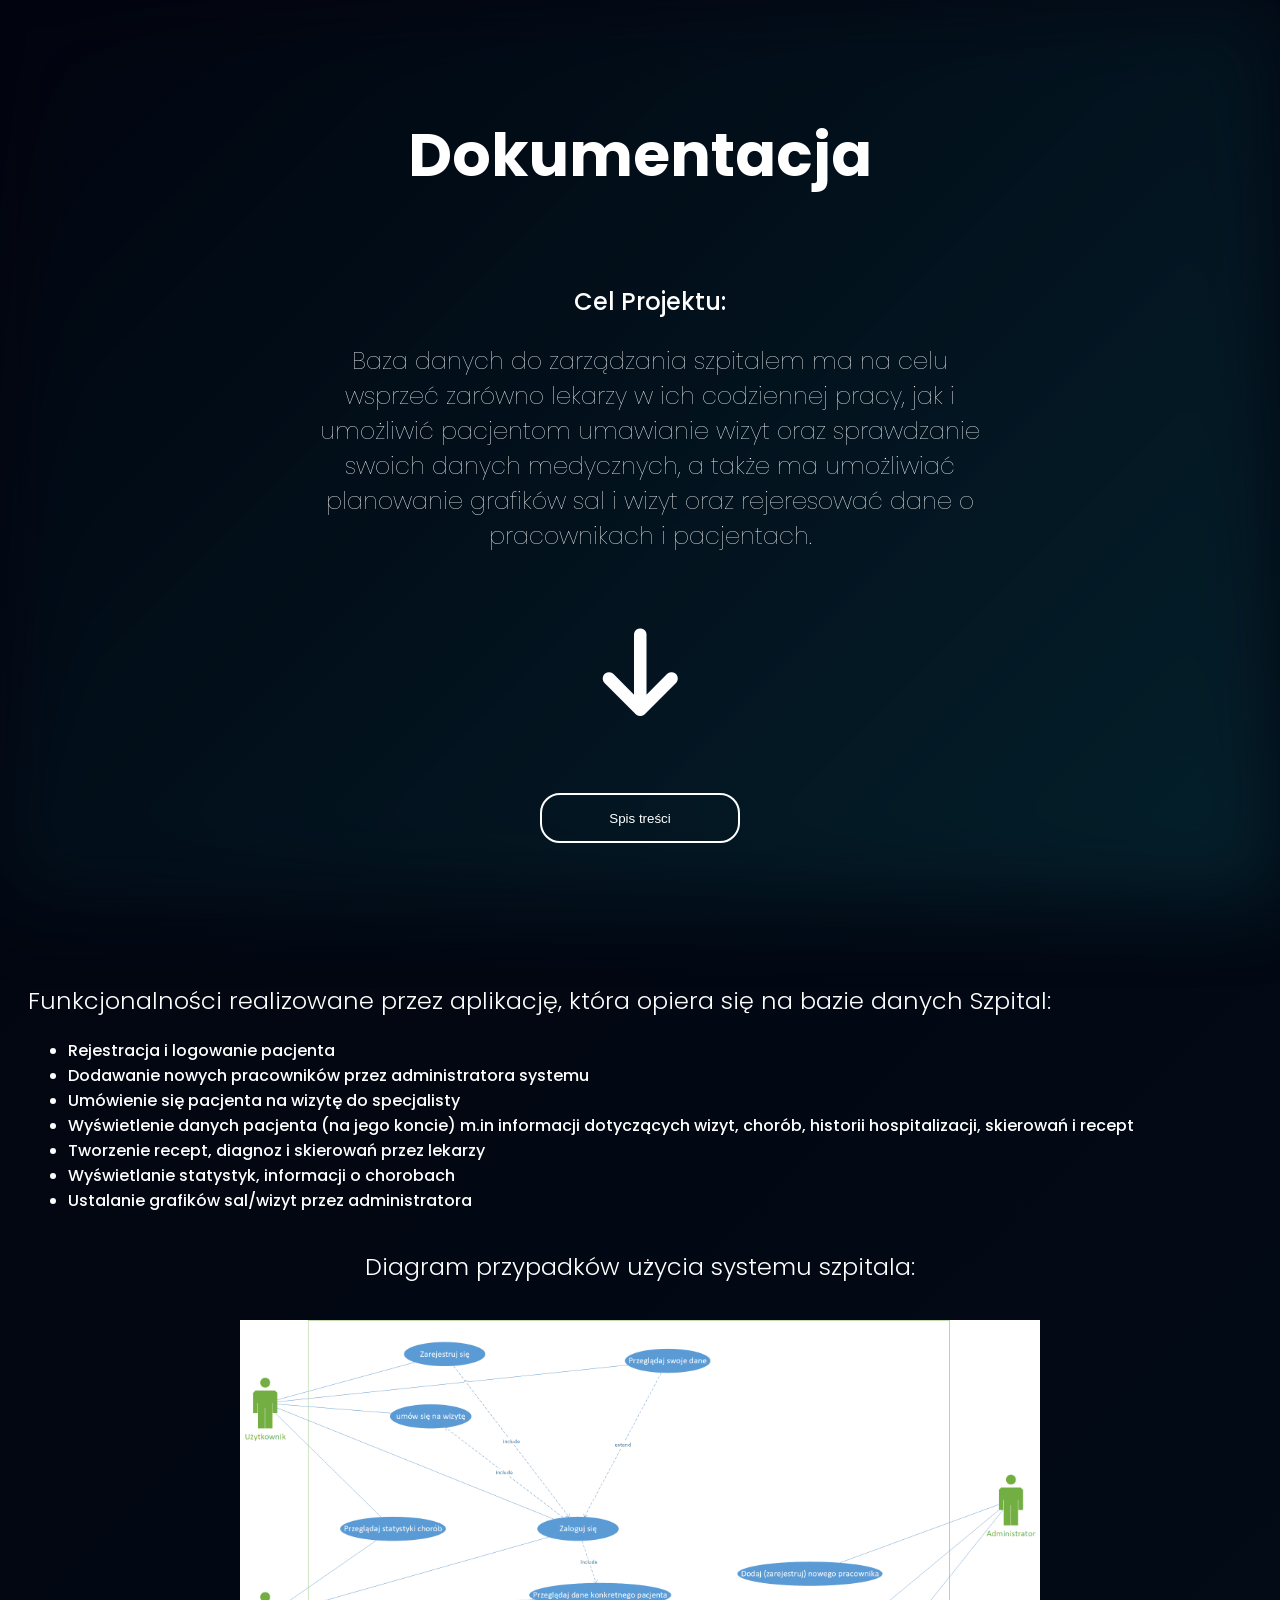
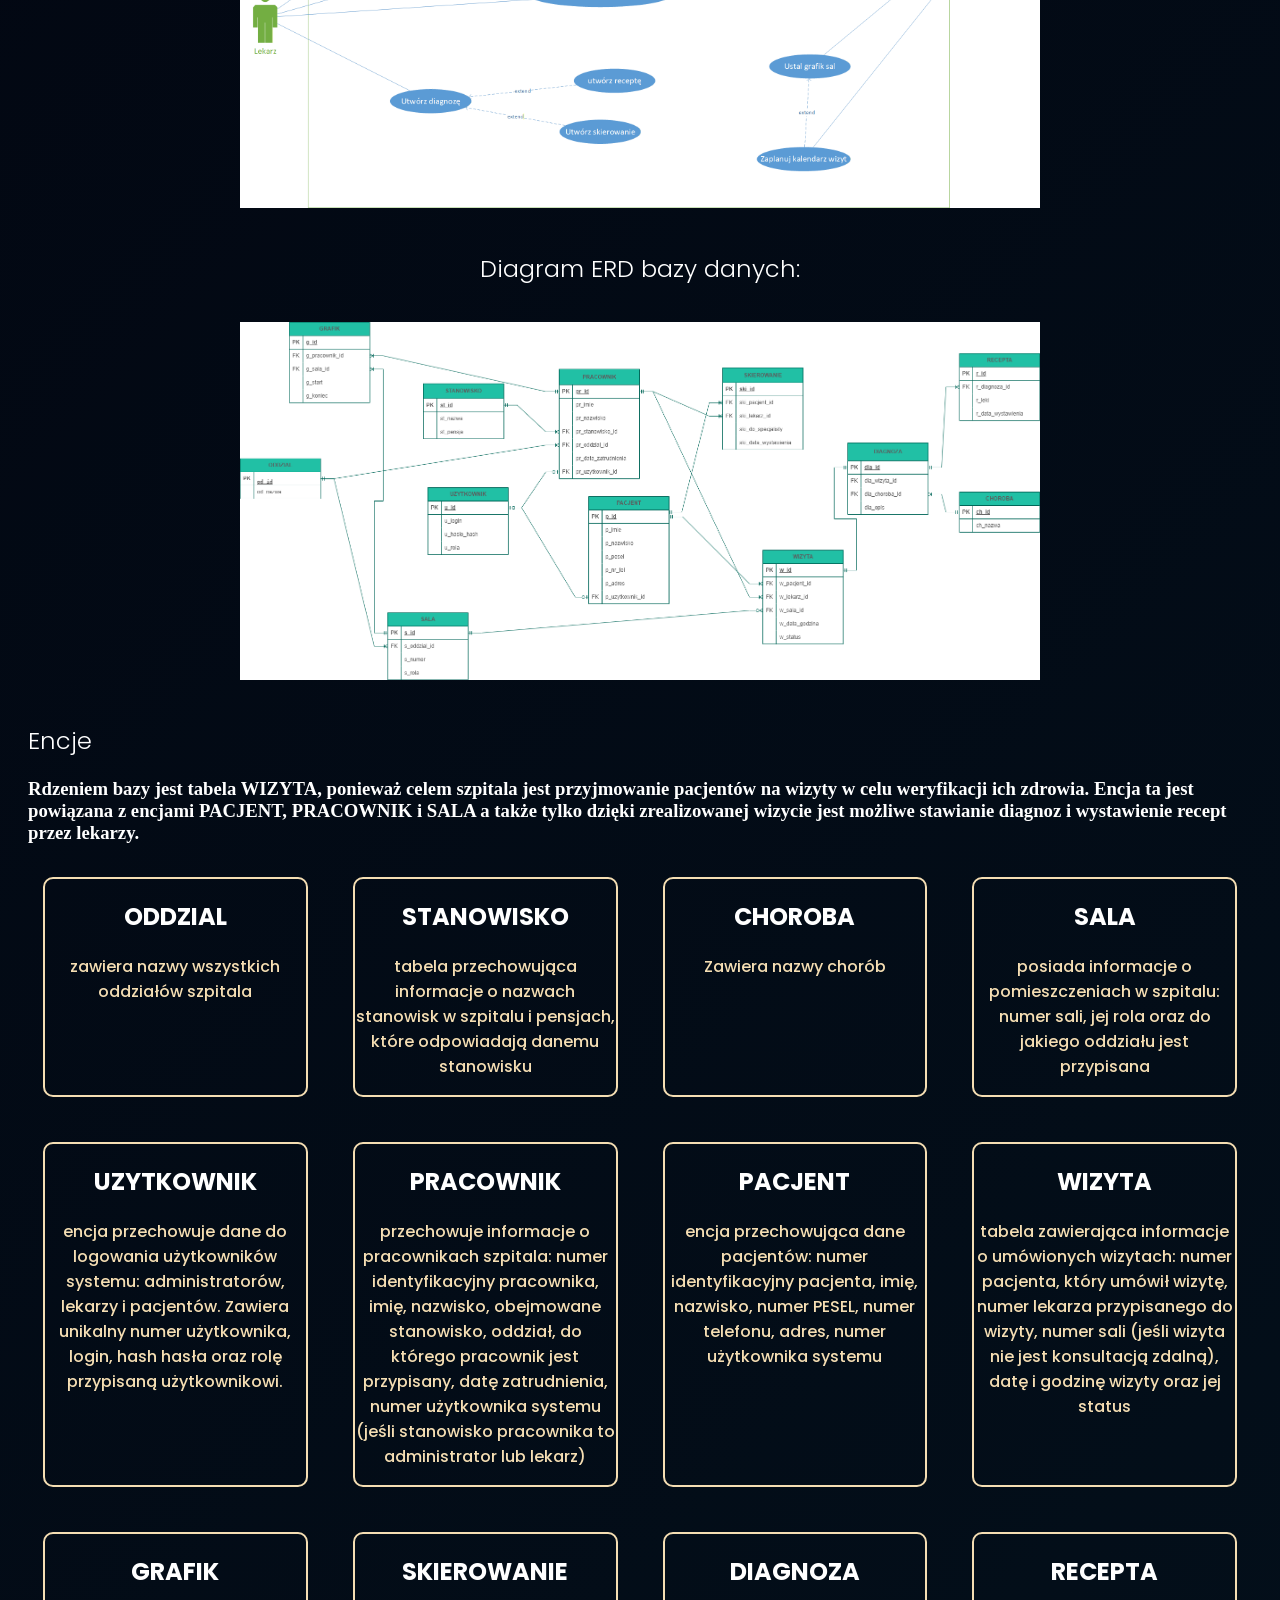
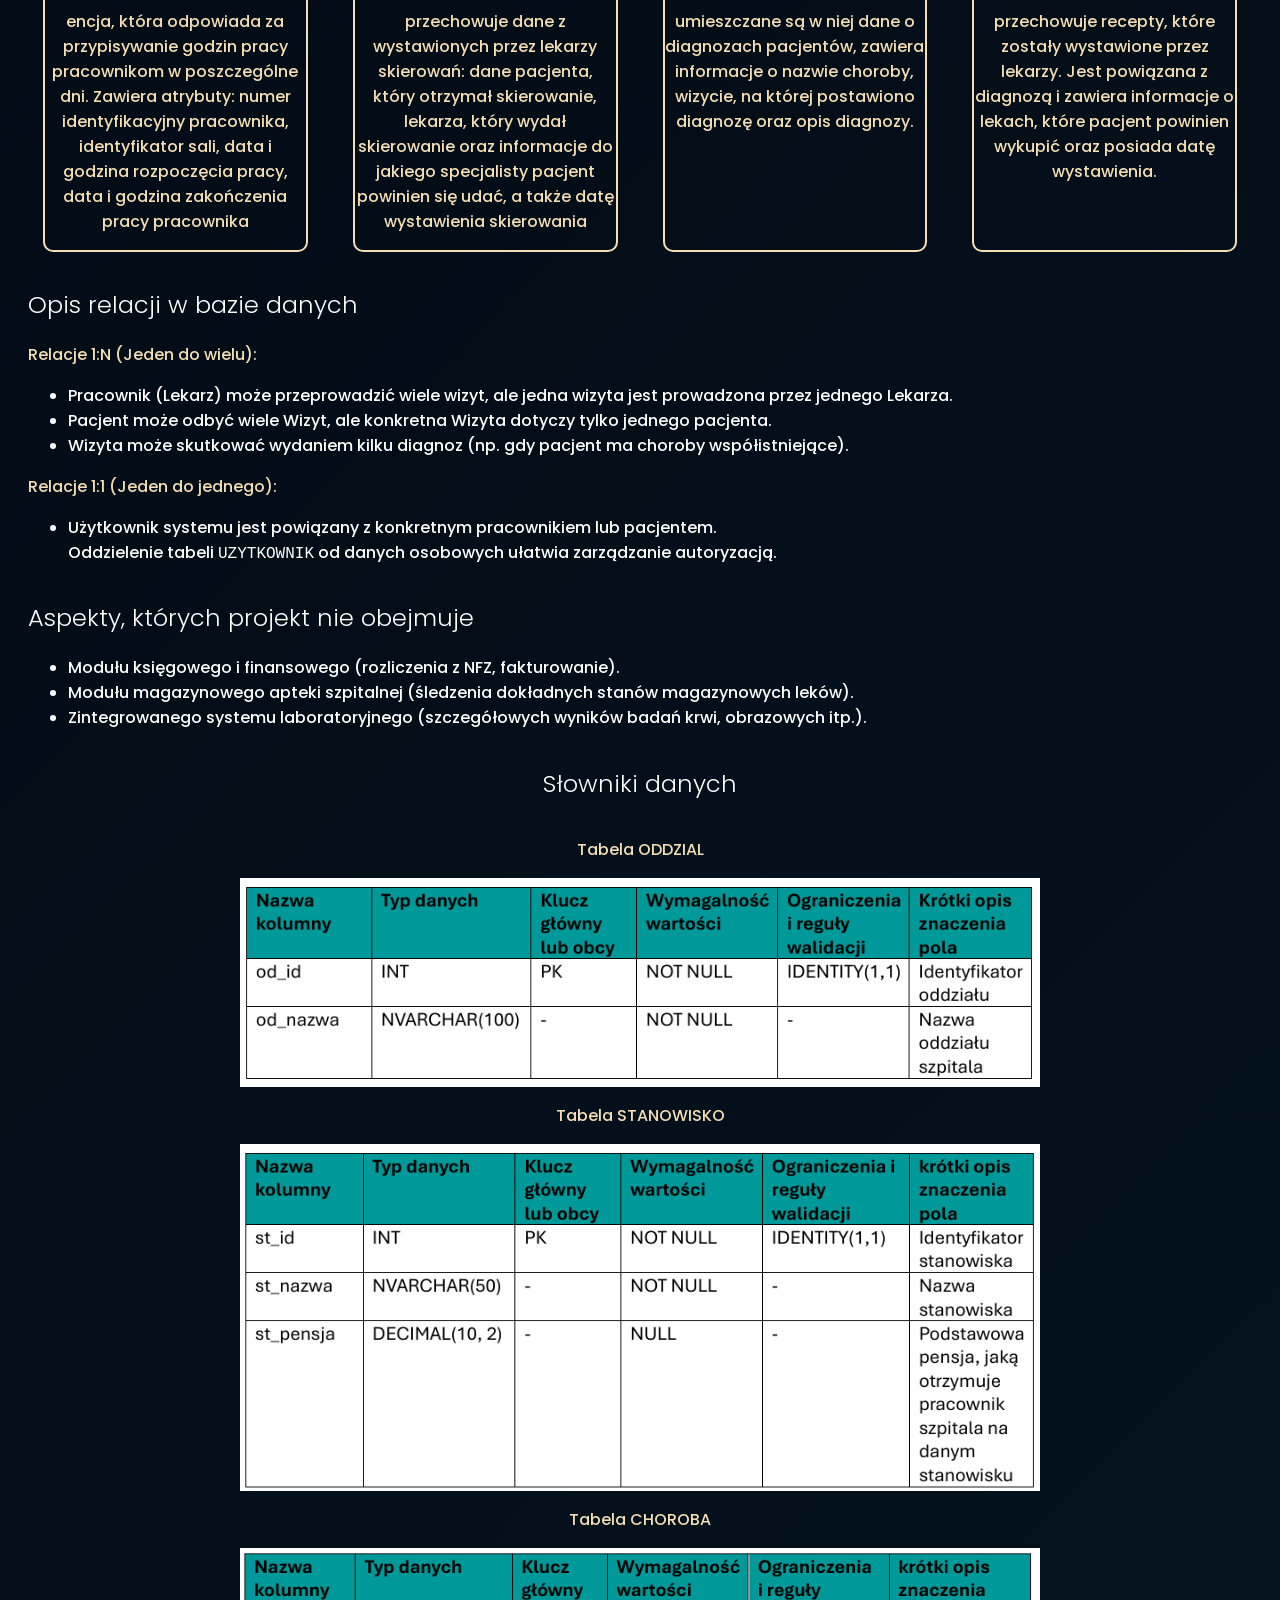
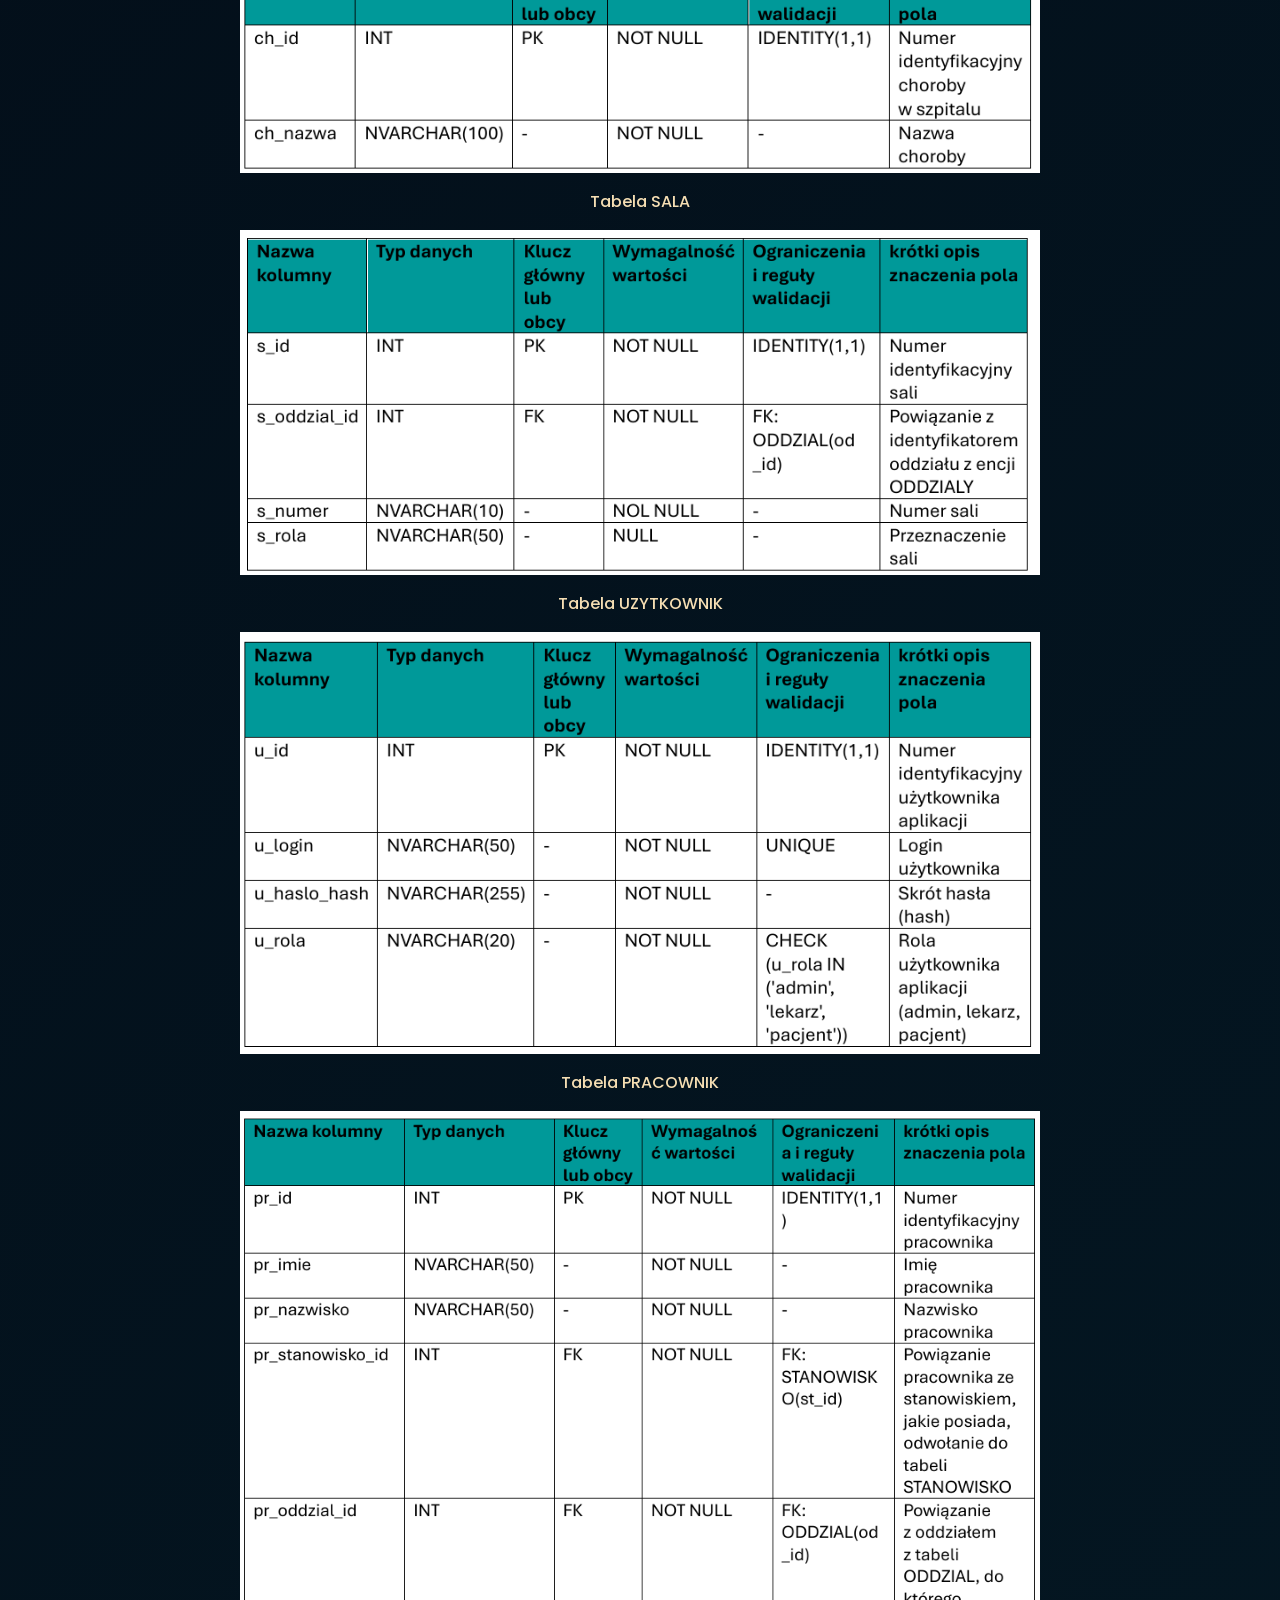
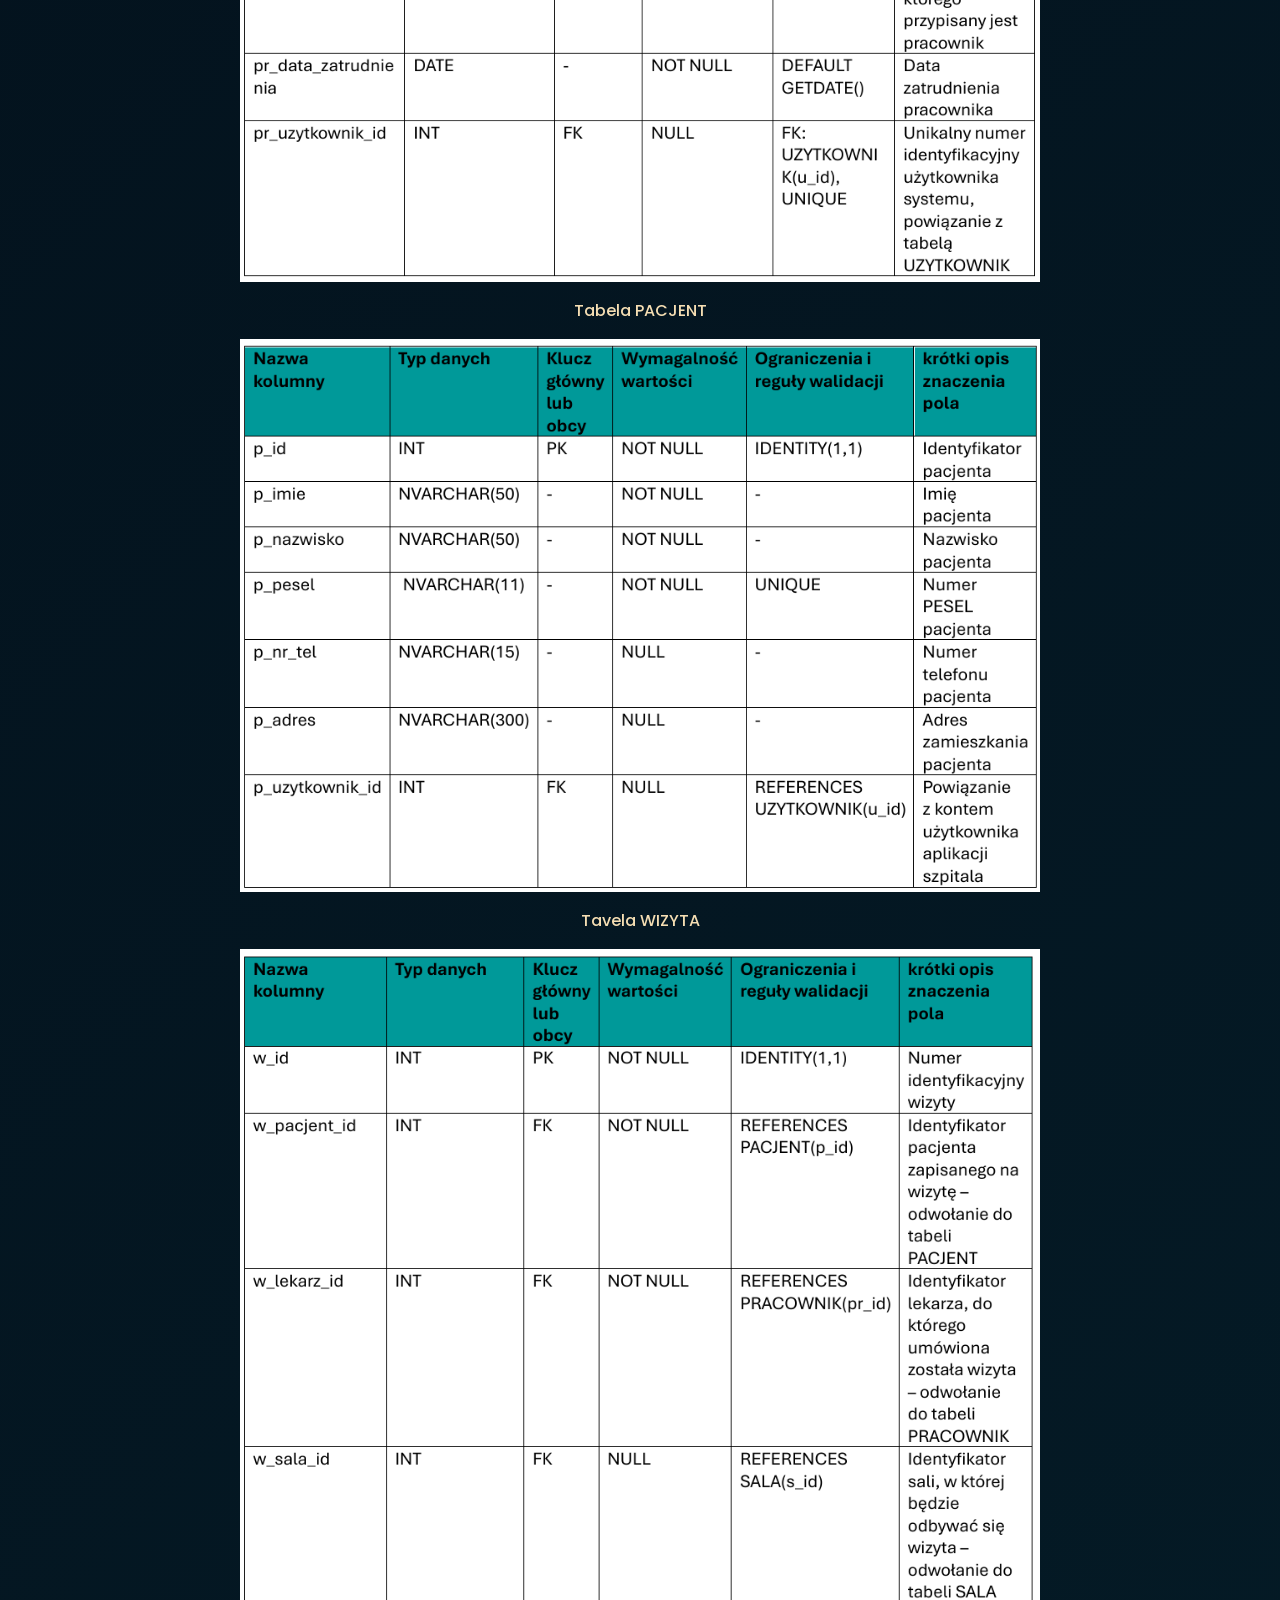
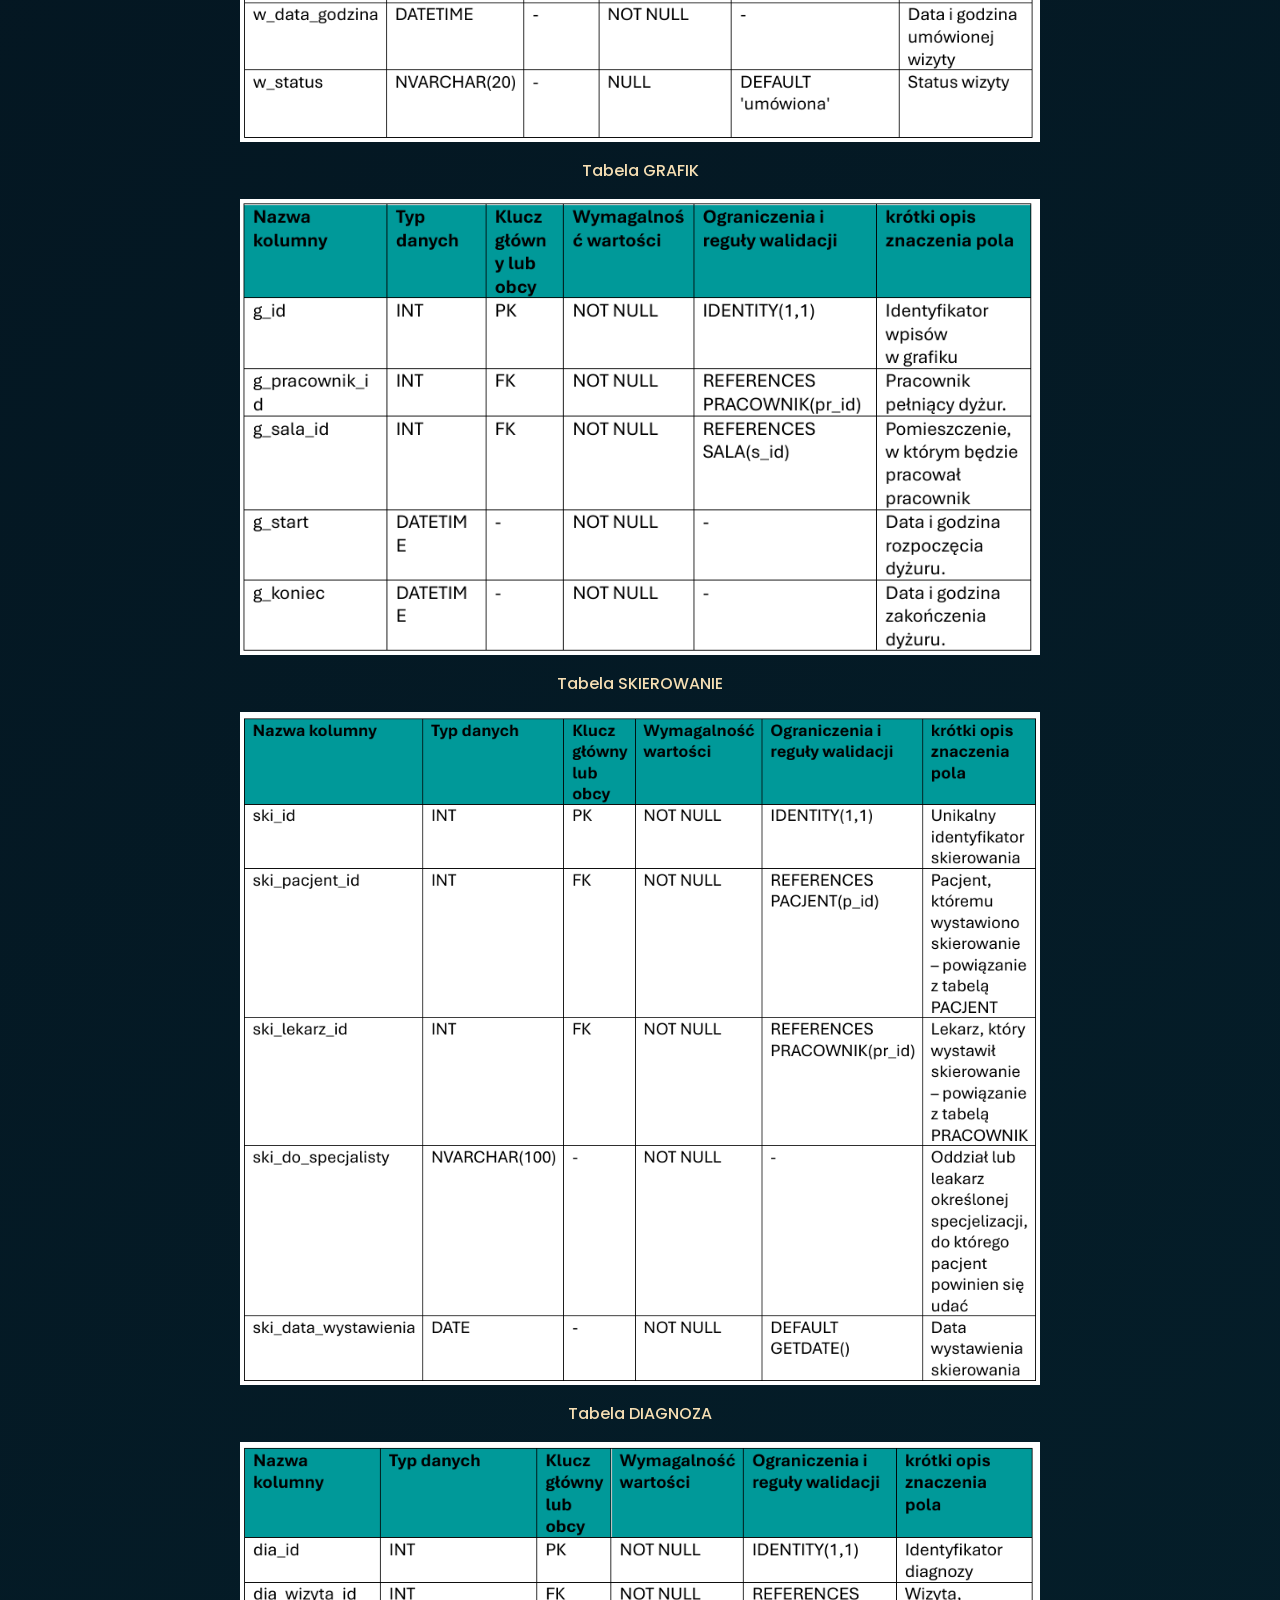
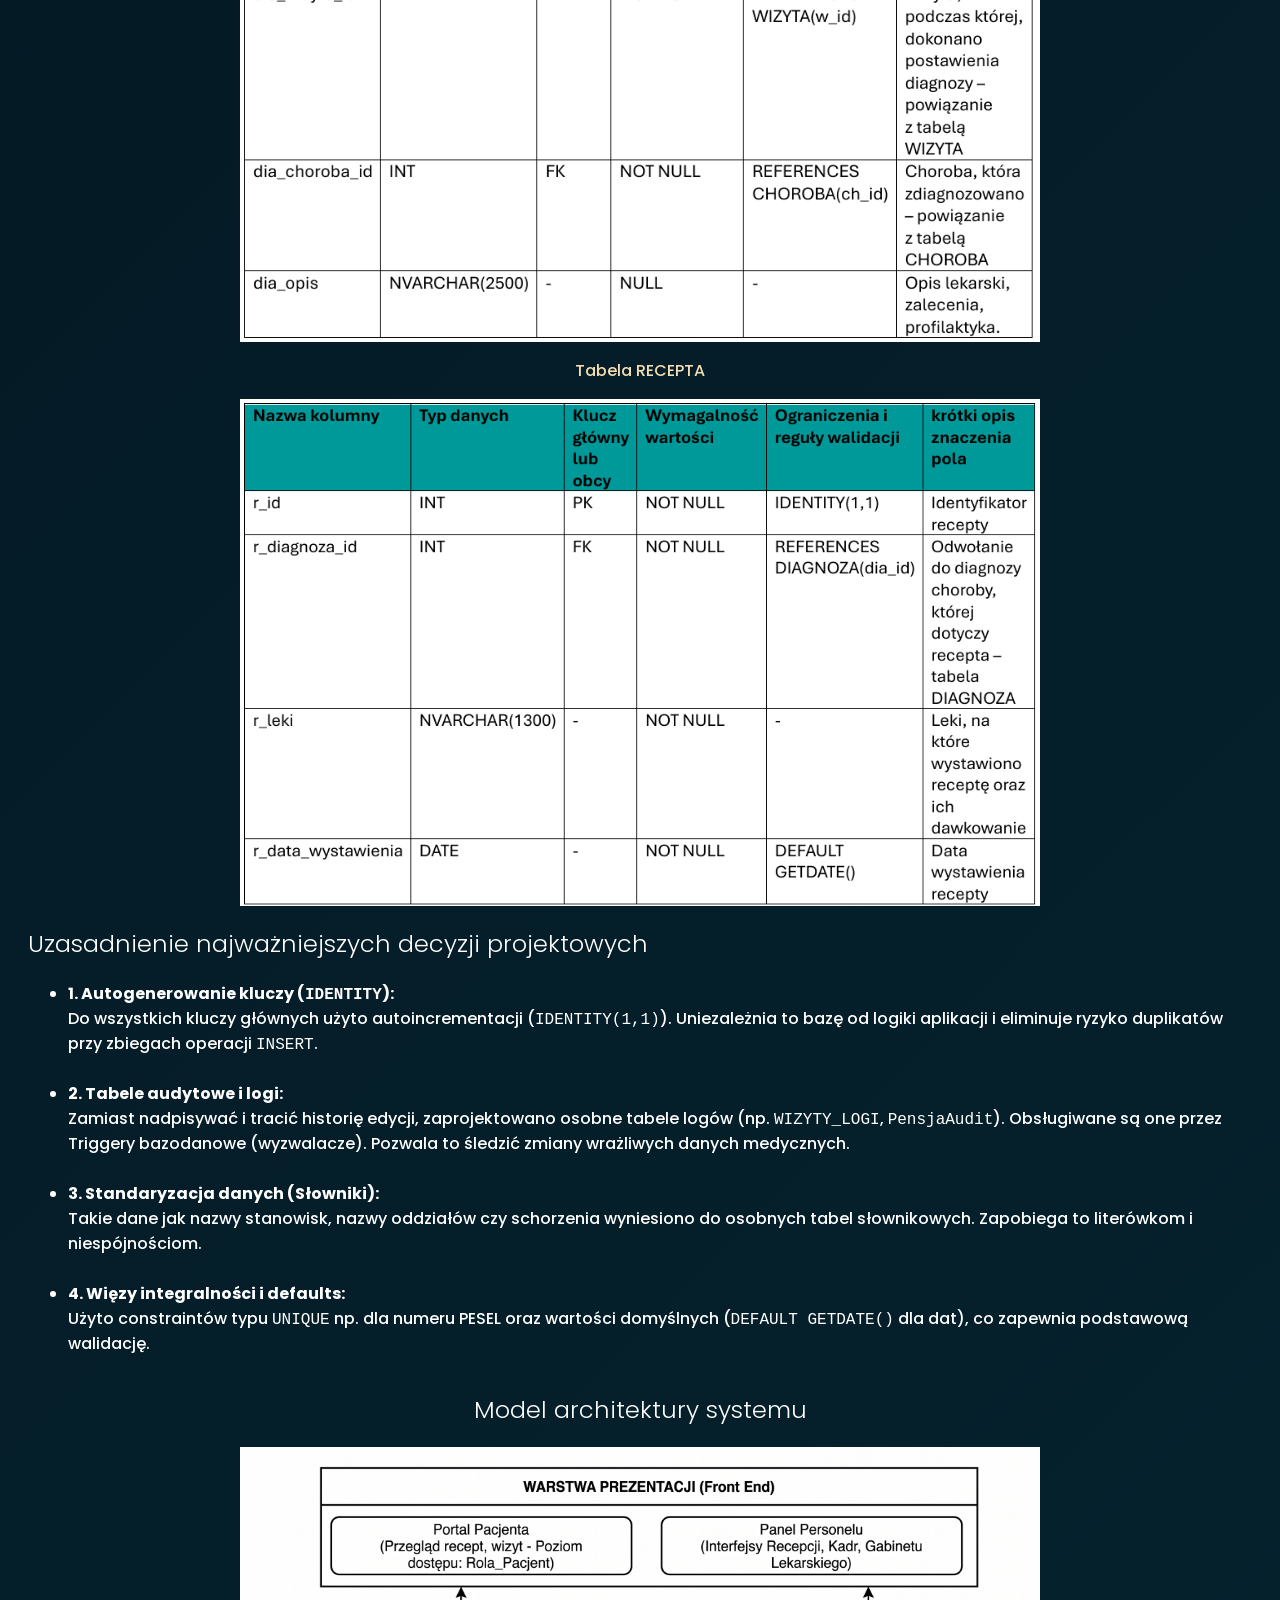
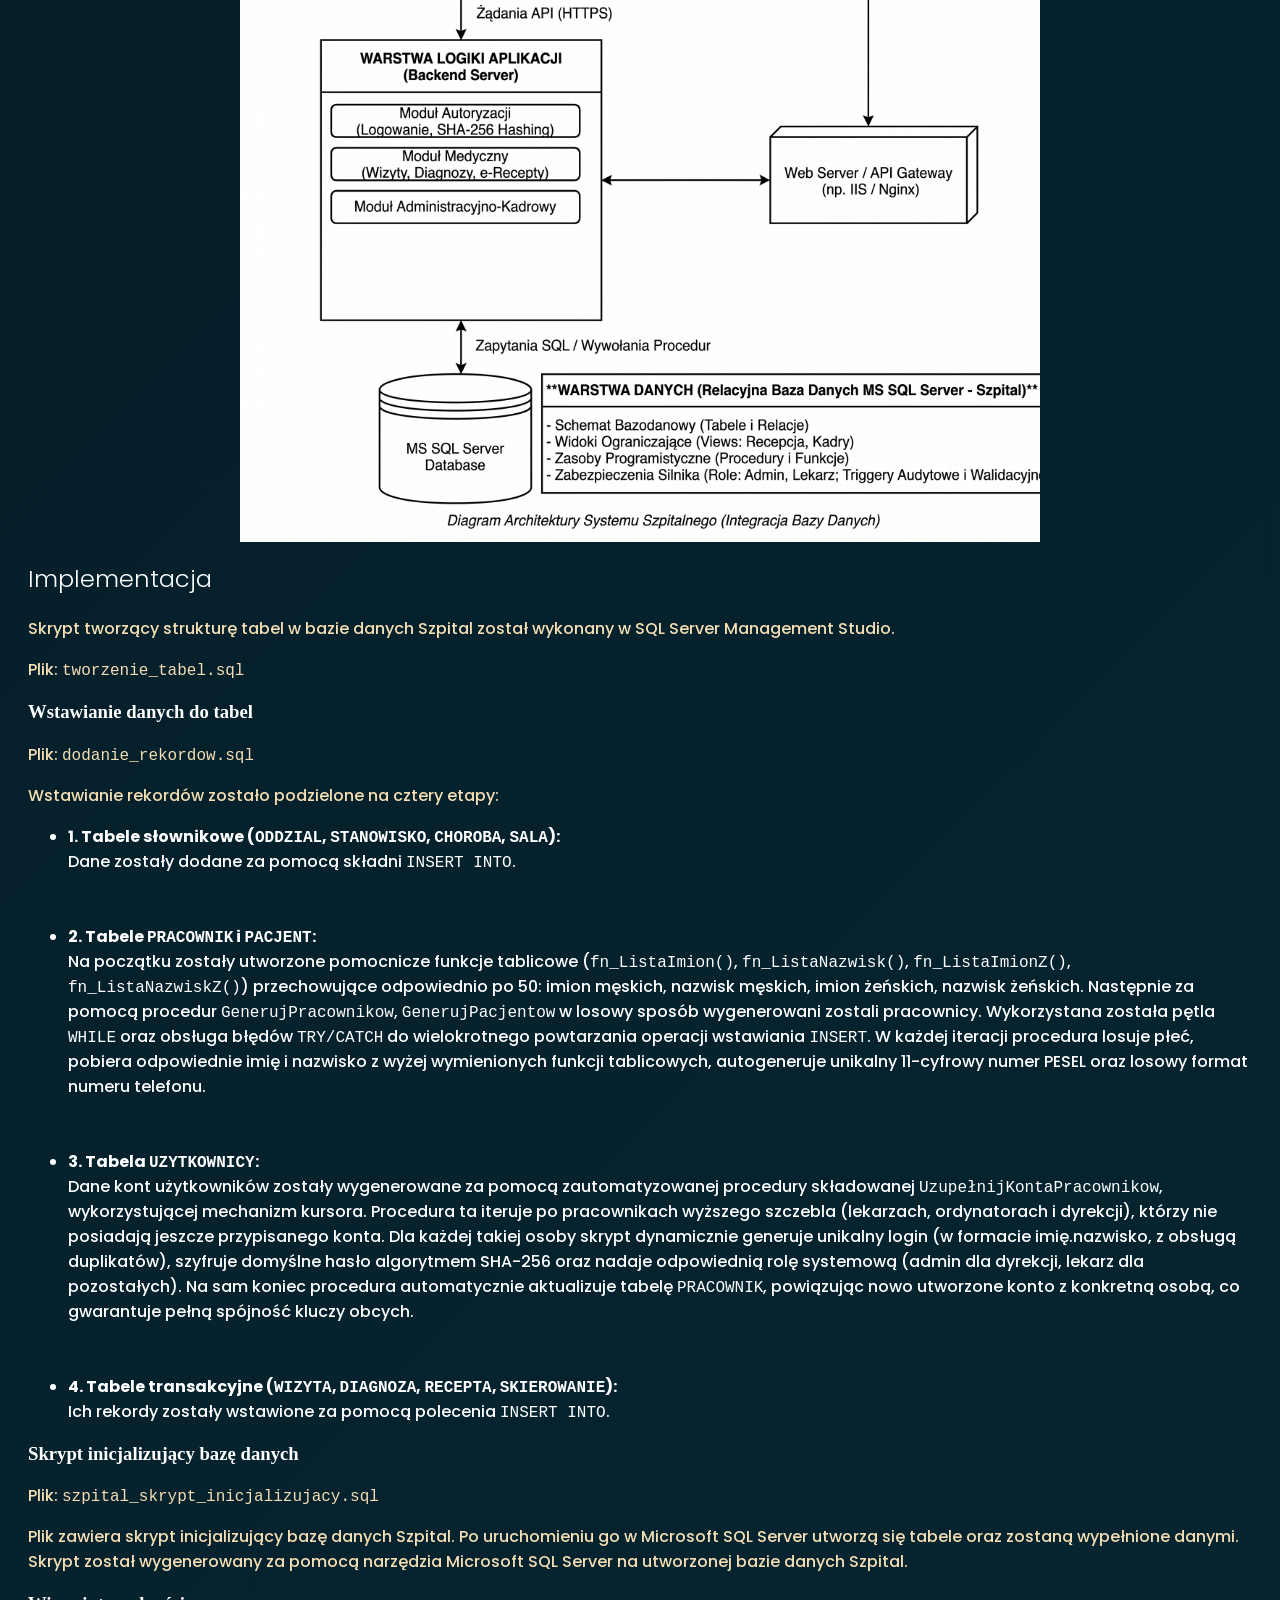
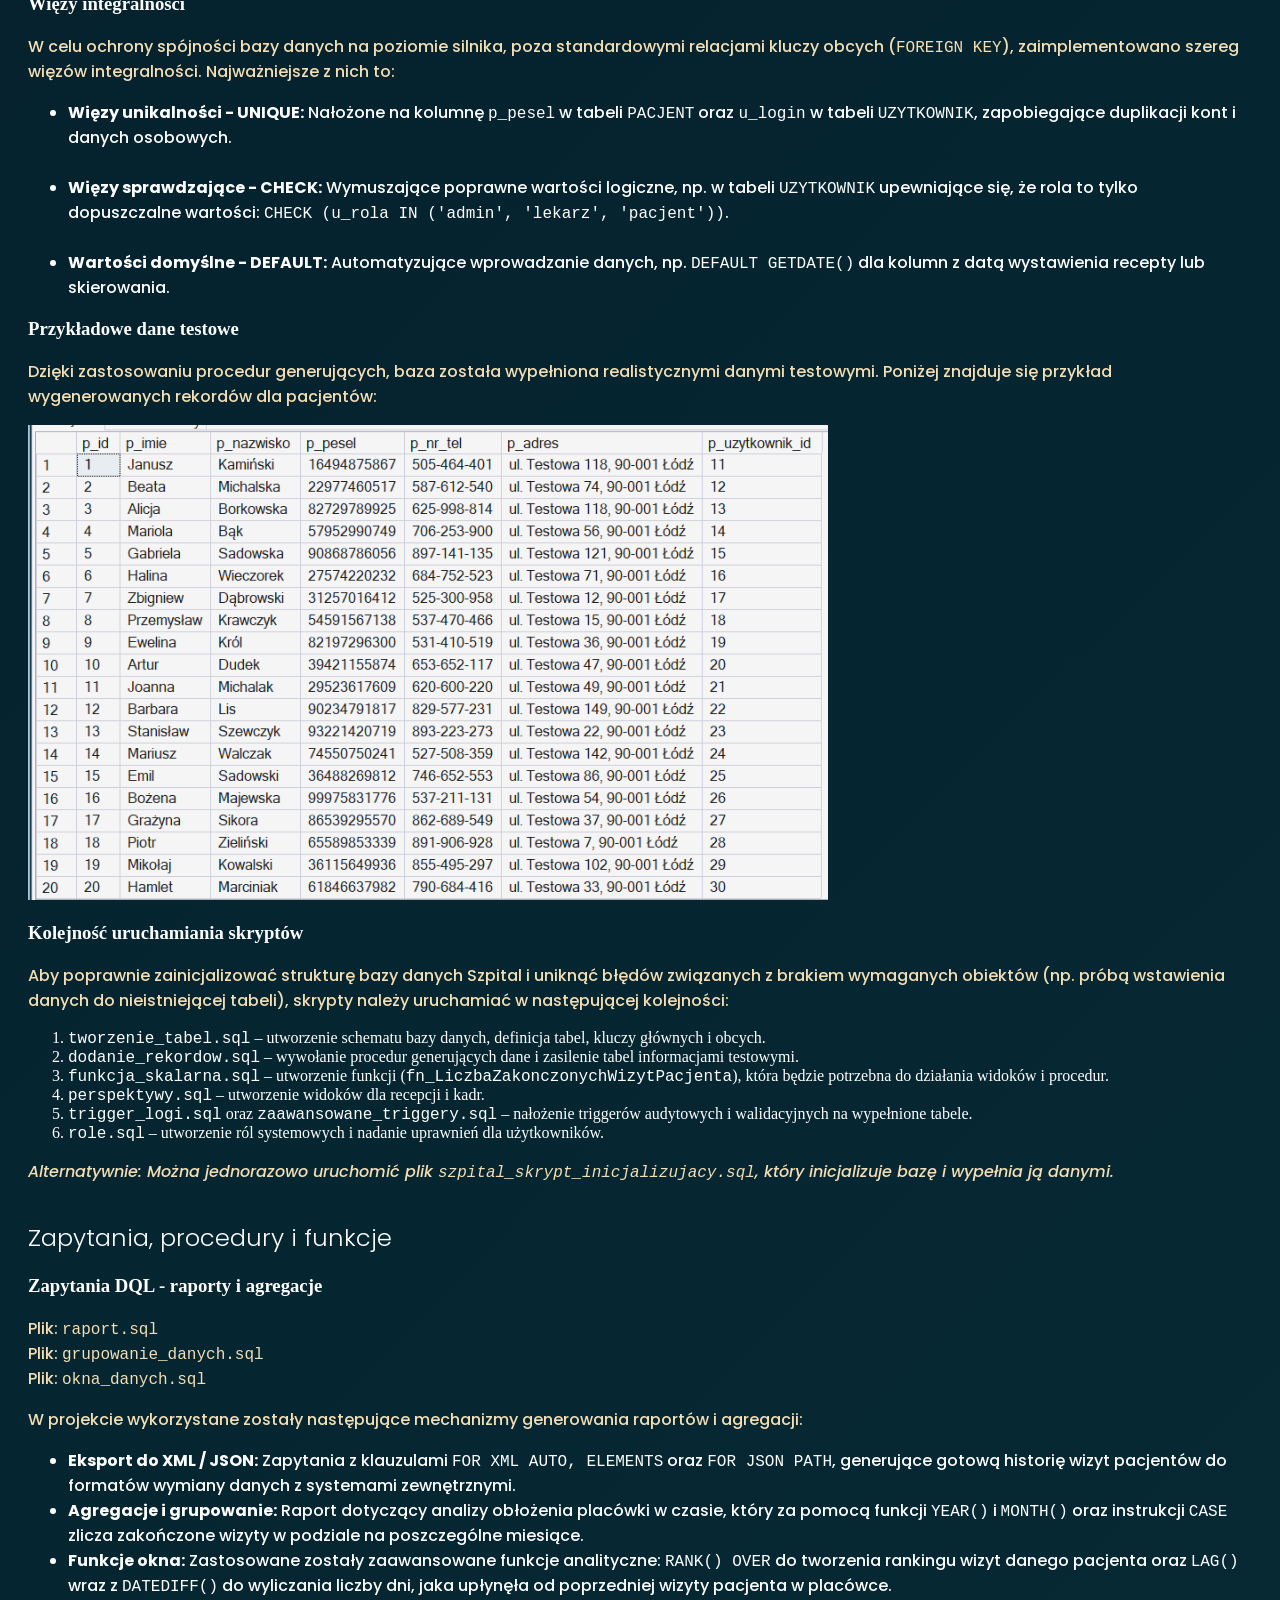
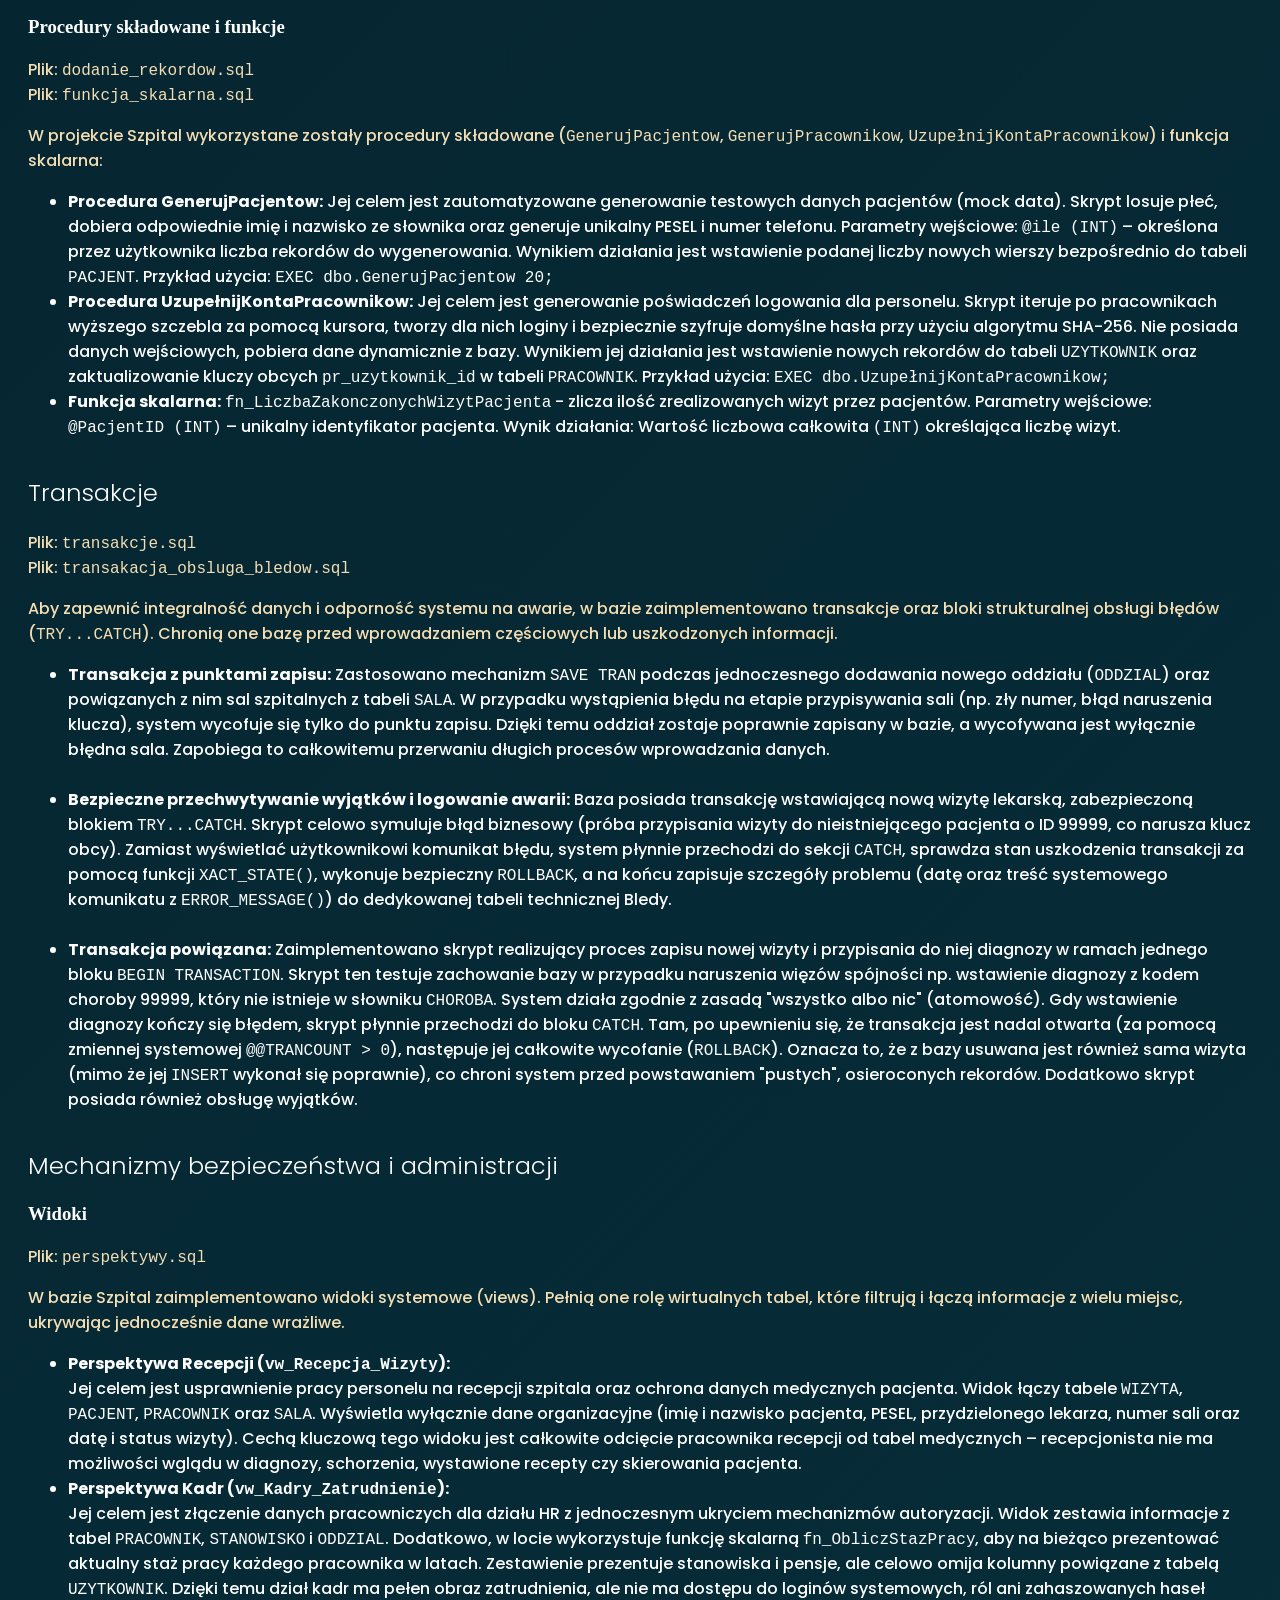
<file: index.html>
<!DOCTYPE html>
<html lang="en">
<head>
    <meta charset="UTF-8">
    <meta name="viewport" content="width=device-width, initial-scale=1.0">
    <link rel="preconnect" href="https://fonts.googleapis.com">
    <link rel="preconnect" href="https://fonts.gstatic.com" crossorigin>
    <link rel="stylesheet" href="https://cdnjs.cloudflare.com/ajax/libs/font-awesome/6.5.0/css/all.min.css">
    <link href="https://fonts.googleapis.com/css2?family=Poppins:ital,wght@0,100;0,200;0,300;0,400;0,500;0,600;0,700;0,800;0,900;1,100;1,200;1,300;1,400;1,500;1,600;1,700;1,800;1,900&display=swap" rel="stylesheet">    
    <title>Document</title>
    <link rel="stylesheet" href="style.css">
</head>
<body>

    <button id="topBtn">↑</button>

    <div class="wstep">
            <h1>Dokumentacja</h1>
            <h2>
                <p>Cel Projektu:</p>
                Baza danych do zarządzania szpitalem ma na celu wsprzeć zarówno lekarzy w ich codziennej pracy,
                jak i umożliwić pacjentom umawianie wizyt oraz sprawdzanie swoich danych medycznych,
                a także ma umożliwiać planowanie grafików sal i wizyt oraz rejeresować dane o pracownikach
                i pacjentach.
            </h2>

            <div class="strzalka">
            <a href="#sekcja1"><i class="fa-solid fa-arrow-down"></i></a>
        </div>
            

    </div>

    <dialog id="spis">
    <h3>Spis treści</h3>
    



    <nav class="sekcja">
        <!-- <a href="#sekcja1" onclick="spis.close()">Cel Projektu</a> -->
        <a href="#sekcja1" onclick="spis.close()">Funkcjonalności realizowane przez system</a>
        <a href="#sekcja2" onclick="spis.close()">Diagram przypadków użycia</a>
        <a href="#sekcja3" onclick="spis.close()">Diagram ERD</a>
        <a href="#sekcja4" onclick="spis.close()">Encje</a>
        <a href="#sekcja5" onclick="spis.close()">Opis relacji w bazie danych</a>
        <a href="#sekcja6" onclick="spis.close()">Aspekty, których projekt nie obejmuje</a>
        <a href="#sekcja7" onclick="spis.close()">Słowniki danych</a>
        <a href="#sekcja8" onclick="spis.close()">Uzasadnienie najważniejszych decyzji projektowych</a>
        <a href="#sekcja9" onclick="spis.close()">Model architektury systemu</a>
        <a href="#sekcja10" onclick="spis.close()">Implementacja</a>
        <a href="#sekcja11" onclick="spis.close()">Zapytania, procedury i funkcje</a>
        <a href="#sekcja12" onclick="spis.close()">Transakcje</a>
        <a href="#sekcja13" onclick="spis.close()">Mechanizmy bezpieczeństwa i administracji</a>
        <a href="#sekcja14" onclick="spis.close()">Pobierz pliczki 🐈</a>
    </nav>
    <div class="batony1">
    <button onclick="spis.close()">Zamknij</button>
    </div>
    </dialog>

    <div class="batony">
        <button onclick="spis.showModal()">Spis treści</button>
    </div>
    


    <div class="dok">
        <section id="sekcja1">
            <h2>Funkcjonalności realizowane przez aplikację, która opiera się na bazie danych Szpital: </h2>
            <ul>
            <!-- <li>Funkcjonalności realizowane przez system:</li> -->
            <li>Rejestracja i logowanie pacjenta</li>
            <li>Dodawanie nowych pracowników przez administratora systemu</li>
            <li>Umówienie się pacjenta na wizytę do specjalisty</li>
            <li>Wyświetlenie danych pacjenta (na jego koncie) m.in informacji dotyczących wizyt, chorób, historii hospitalizacji, skierowań i recept</li>
            <li>Tworzenie recept, diagnoz i skierowań przez lekarzy</li>
            <li>Wyświetlanie statystyk, informacji o chorobach</li>
            <li>Ustalanie grafików sal/wizyt przez administratora</li>
            </ul>
        </section>

        <section class="imgg" id="sekcja2">
            <h2>Diagram przypadków użycia systemu szpitala:</h2>
            <p>
                <img src="use_case_szpital (1).png" alt="Diagram przypadków użycia systemu szpitala">
            </p>
        </section>

        <section class="imgg" id="sekcja3">
            <h2>Diagram ERD bazy danych:</h2>
            <p>
                <img src="diagram_erd_szpital.png" alt="Diagram ERD bazy danych">
            </p>
        </section>


        <section id="sekcja4">
            <h2>Encje</h2>
            <h3>Rdzeniem bazy jest tabela WIZYTA, ponieważ celem szpitala jest przyjmowanie pacjentów na wizyty w celu weryfikacji ich zdrowia. Encja ta jest powiązana z encjami  PACJENT, PRACOWNIK i SALA a także tylko dzięki zrealizowanej wizycie jest możliwe stawianie diagnoz i wystawienie recept przez lekarzy. </h3>
            <div class="opis1">
        
        <div class="nauka1">
            <h1>ODDZIAL</h1>
            <p>zawiera nazwy wszystkich oddziałów szpitala<p>
        </div>
        <div class="nauka1">
            <h1>STANOWISKO</h1>
            <p>tabela przechowująca informacje o nazwach stanowisk w szpitalu i pensjach, które odpowiadają danemu stanowisku</p>
        </div>
        <div class="nauka1">
            <h1>CHOROBA</h1>
            <p>Zawiera nazwy chorób</p>
        </div>
        <div class="nauka1">
            <h1>SALA</h1>
            <p>posiada informacje o pomieszczeniach w szpitalu: numer sali, jej rola oraz do jakiego oddziału jest przypisana</p>
        </div>
        <div class="nauka1">
            <h1>UZYTKOWNIK</h1>
            <p>encja przechowuje dane do logowania użytkowników systemu: administratorów, lekarzy i pacjentów. Zawiera unikalny numer użytkownika, login, hash hasła oraz rolę przypisaną użytkownikowi. </p>
        </div>


        <div class="nauka1">
            <h1>PRACOWNIK</h1>
            <p>przechowuje informacje o pracownikach szpitala: numer identyfikacyjny pracownika, imię, nazwisko, obejmowane stanowisko, oddział, do którego pracownik jest przypisany, datę zatrudnienia, numer użytkownika systemu (jeśli stanowisko pracownika to administrator lub lekarz)<p>
        </div>
        <div class="nauka1">
            <h1>PACJENT</h1>
            <p>encja przechowująca dane pacjentów: numer identyfikacyjny pacjenta, imię, nazwisko, numer PESEL, numer telefonu, adres, numer użytkownika systemu</p>
        </div>
        <div class="nauka1">
            <h1>WIZYTA</h1>
            <p>tabela zawierająca informacje o umówionych wizytach: numer pacjenta, który umówił wizytę, numer lekarza przypisanego do wizyty, numer sali (jeśli wizyta nie jest konsultacją zdalną), datę i godzinę wizyty oraz jej status</p>
        </div>
        <div class="nauka1">
            <h1>GRAFIK</h1>
            <p>encja, która odpowiada za przypisywanie godzin pracy pracownikom w poszczególne dni. Zawiera atrybuty: numer identyfikacyjny pracownika, identyfikator sali, data i godzina rozpoczęcia pracy, data i godzina zakończenia pracy pracownika</p>
        </div>
        <div class="nauka1">
            <h1>SKIEROWANIE</h1>
            <p>przechowuje dane z wystawionych przez lekarzy skierowań: dane pacjenta, który otrzymał skierowanie, lekarza, który wydał skierowanie oraz informacje do jakiego specjalisty pacjent powinien się udać, a także datę wystawienia skierowania </p>
        </div>
        <div class="nauka1">
            <h1>DIAGNOZA</h1>
            <p>umieszczane są w niej dane o diagnozach pacjentów, zawiera informacje o nazwie choroby, wizycie, na której postawiono diagnozę oraz opis diagnozy.</p>
        </div>
        <div class="nauka1">
            <h1>RECEPTA</h1>
            <p>przechowuje recepty, które zostały wystawione przez lekarzy. Jest powiązana z diagnozą i zawiera informacje o lekach, które pacjent powinien wykupić oraz posiada datę wystawienia.</p>
        </div>

        </div>

        </section>

        <section id="sekcja5">
            <h2>Opis relacji w bazie danych</h2>
            <p>Relacje 1:N (Jeden do wielu):</p>
            <ul>
                <li>Pracownik (Lekarz) może przeprowadzić wiele wizyt, ale jedna wizyta jest prowadzona przez jednego Lekarza.</li>
                <li>Pacjent może odbyć wiele Wizyt, ale konkretna Wizyta dotyczy tylko jednego pacjenta.</li>
                <li>Wizyta może skutkować wydaniem kilku diagnoz (np. gdy pacjent ma choroby współistniejące).</li>
            </ul>

            <p>Relacje 1:1 (Jeden do jednego):</p>
            <ul>
                <li>Użytkownik systemu jest powiązany z konkretnym pracownikiem lub pacjentem.<br>
                Oddzielenie tabeli <code>UZYTKOWNIK</code> od danych osobowych ułatwia zarządzanie autoryzacją.</li>
            </ul>
        </section>

        <section id="sekcja6">
            <h2>Aspekty, których projekt nie obejmuje</h2>
            <ul>
                <li>Modułu księgowego i finansowego (rozliczenia z NFZ, fakturowanie).</li>
                <li>Modułu magazynowego apteki szpitalnej (śledzenia dokładnych stanów magazynowych leków).</li>
                <li>Zintegrowanego systemu laboratoryjnego (szczegółowych wyników badań krwi, obrazowych itp.).</li>
            </ul>
        </section>


        <section class="imgg" id="sekcja7">
            <h2>Słowniki danych</h2>
            <p>Tabela ODDZIAL</p>
            <img src="img/slownik_oddzial.png" alt="Słownik ODDZIAL">
            <p>Tabela STANOWISKO</p>
            <img src="img/slownik_stanowisko.png" alt="Słownik STANOWISKO">
            <p>Tabela CHOROBA</p>
            <img src="img/slownik_choroba.png" alt="Słownik CHOROBA">
            <p>Tabela SALA</p>
            <img src="img/slownik_sala.png" alt="Słownik SALA">
            <p>Tabela UZYTKOWNIK</p>
            <img src="img/slownik_uzytkownik.png" alt="Słownik UZYTKOWNIK">
            <p>Tabela PRACOWNIK</p>
            <img src="img/slownik_pracownik.png" alt="Słownik PRACOWNIK">
            <p>Tabela PACJENT</p>
            <img src="img/slownik_pacjent.png" alt="Słownik PACJENT">
            <p>Tavela WIZYTA</p>
            <img src="img/slownik_wizyta.png" alt="Słownik WIZYTA">
            <p>Tabela GRAFIK</p>
            <img src="img/slownik_grafik.png" alt="Słownik GRAFIK">
            <p>Tabela SKIEROWANIE</p>
            <img src="img/slownik_skierowanie.png" alt="Słownik SKIEROWANIE">
            <p>Tabela DIAGNOZA</p>
            <img src="img/slownik_diagnoza.png" alt="Słownik DIAGNOZA">
            <p>Tabela RECEPTA</p>
            <img src="img/slownik_recepta.png" alt="Słownik RECEPTA">
        </section>

        <section id="sekcja8">
            <h2>Uzasadnienie najważniejszych decyzji projektowych</h2>
            <ul>
                <li><strong>1. Autogenerowanie kluczy (<code>IDENTITY</code>):</strong><br>
                Do wszystkich kluczy głównych użyto autoincrementacji (<code>IDENTITY(1,1)</code>). Uniezależnia to bazę od logiki aplikacji i eliminuje ryzyko duplikatów przy zbiegach operacji <code>INSERT</code>.</li>
                <br>
                <li><strong>2. Tabele audytowe i logi:</strong><br>
                Zamiast nadpisywać i tracić historię edycji, zaprojektowano osobne tabele logów (np. <code>WIZYTY_LOGI</code>, <code>PensjaAudit</code>). Obsługiwane są one przez Triggery bazodanowe (wyzwalacze). Pozwala to śledzić zmiany wrażliwych danych medycznych.</li>
                <br>
                <li><strong>3. Standaryzacja danych (Słowniki):</strong><br>
                Takie dane jak nazwy stanowisk, nazwy oddziałów czy schorzenia wyniesiono do osobnych tabel słownikowych. Zapobiega to literówkom i niespójnościom.</li>
                <br>
                <li><strong>4. Więzy integralności i defaults:</strong><br>
                Użyto constraintów typu <code>UNIQUE</code> np. dla numeru PESEL oraz wartości domyślnych (<code>DEFAULT GETDATE()</code> dla dat), co zapewnia podstawową walidację.</li>
            </ul>
        </section>

        <section class="imgg" id="sekcja9">
            <h2>Model architektury systemu</h2>
            <img src="img/model_architektury.png" alt="Model architektury systemu">
        </section>

        <section id="sekcja10">
            <h2>Implementacja</h2>
            <p>Skrypt tworzący strukturę tabel w bazie danych Szpital został wykonany w SQL Server Management Studio.</p>
            <p>Plik: <code>tworzenie_tabel.sql</code></p>
            <h3>Wstawianie danych do tabel</h3>
            <p>Plik: <code>dodanie_rekordow.sql</code></p>
            <p>Wstawianie rekordów zostało podzielone na cztery etapy:</p>
            <ul>
                <li><strong>1. Tabele słownikowe (<code>ODDZIAL</code>, <code>STANOWISKO</code>, <code>CHOROBA</code>, <code>SALA</code>):</strong><br>
                Dane zostały dodane za pomocą składni <code>INSERT INTO</code>.</li>
                <br><br>
                <li><strong>2. Tabele <code>PRACOWNIK</code> i <code>PACJENT</code>:</strong><br>
                Na początku zostały utworzone pomocnicze funkcje tablicowe (<code>fn_ListaImion()</code>, <code>fn_ListaNazwisk()</code>, <code>fn_ListaImionZ()</code>, <code>fn_ListaNazwiskZ()</code>) przechowujące odpowiednio po 50: imion męskich, nazwisk męskich, imion żeńskich, nazwisk żeńskich. Następnie za pomocą procedur <code>GenerujPracownikow</code>, <code>GenerujPacjentow</code> w losowy sposób wygenerowani zostali pracownicy. Wykorzystana została pętla <code>WHILE</code> oraz obsługa błędów <code>TRY/CATCH</code> do wielokrotnego powtarzania operacji wstawiania <code>INSERT</code>. W każdej iteracji procedura losuje płeć, pobiera odpowiednie imię i nazwisko z wyżej wymienionych funkcji tablicowych, autogeneruje unikalny 11-cyfrowy numer PESEL oraz losowy format numeru telefonu.</li>
                <br><br>
                <li><strong>3. Tabela <code>UZYTKOWNICY</code>:</strong><br>
                Dane kont użytkowników zostały wygenerowane za pomocą zautomatyzowanej procedury składowanej <code>UzupełnijKontaPracownikow</code>, wykorzystującej mechanizm kursora. Procedura ta iteruje po pracownikach wyższego szczebla (lekarzach, ordynatorach i dyrekcji), którzy nie posiadają jeszcze przypisanego konta. Dla każdej takiej osoby skrypt dynamicznie generuje unikalny login (w formacie imię.nazwisko, z obsługą duplikatów), szyfruje domyślne hasło algorytmem SHA-256 oraz nadaje odpowiednią rolę systemową (admin dla dyrekcji, lekarz dla pozostałych). Na sam koniec procedura automatycznie aktualizuje tabelę <code>PRACOWNIK</code>, powiązując nowo utworzone konto z konkretną osobą, co gwarantuje pełną spójność kluczy obcych.</li>
                <br><br>
                <li><strong>4. Tabele transakcyjne (<code>WIZYTA</code>, <code>DIAGNOZA</code>, <code>RECEPTA</code>, <code>SKIEROWANIE</code>):</strong><br>
                Ich rekordy zostały wstawione za pomocą polecenia <code>INSERT INTO</code>.</li>
            </ul>

            <h3>Skrypt inicjalizujący bazę danych</h3>
            <p>Plik: <code>szpital_skrypt_inicjalizujacy.sql</code></p>
            <p>Plik zawiera skrypt inicjalizujący bazę danych Szpital. Po uruchomieniu go w Microsoft SQL Server utworzą się tabele oraz zostaną wypełnione danymi. Skrypt został wygenerowany za pomocą narzędzia Microsoft SQL Server na utworzonej bazie danych Szpital.</p>
            
            <h3>Więzy integralności</h3>
            <p>W celu ochrony spójności bazy danych na poziomie silnika, poza standardowymi relacjami kluczy obcych (<code>FOREIGN KEY</code>), zaimplementowano szereg więzów integralności. Najważniejsze z nich to:</p>
            <ul>
                <li><strong>Więzy unikalności - UNIQUE:</strong> Nałożone na kolumnę <code>p_pesel</code> w tabeli <code>PACJENT</code> oraz <code>u_login</code> w tabeli <code>UZYTKOWNIK</code>, zapobiegające duplikacji kont i danych osobowych.</li><br>
                <li><strong>Więzy sprawdzające - CHECK:</strong> Wymuszające poprawne wartości logiczne, np. w tabeli <code>UZYTKOWNIK</code> upewniające się, że rola to tylko dopuszczalne wartości: <code>CHECK (u_rola IN ('admin', 'lekarz', 'pacjent'))</code>.</li><br>
                <li><strong>Wartości domyślne - DEFAULT:</strong> Automatyzujące wprowadzanie danych, np. <code>DEFAULT GETDATE()</code> dla kolumn z datą wystawienia recepty lub skierowania.</li>
            </ul>

            <h3>Przykładowe dane testowe</h3>
            <p>Dzięki zastosowaniu procedur generujących, baza została wypełniona realistycznymi danymi testowymi. Poniżej znajduje się przykład wygenerowanych rekordów dla pacjentów:</p>
            <img src="img/rekordy_pacjenci.png" alt="Dane z tabeli pacjenci">

            <h3>Kolejność uruchamiania skryptów</h3>
            <p>Aby poprawnie zainicjalizować strukturę bazy danych Szpital i uniknąć błędów związanych z brakiem wymaganych obiektów (np. próbą wstawienia danych do nieistniejącej tabeli), skrypty należy uruchamiać w następującej kolejności:</p>
            <ol>
                <li><code>tworzenie_tabel.sql</code> – utworzenie schematu bazy danych, definicja tabel, kluczy głównych i obcych.</li>
                <li><code>dodanie_rekordow.sql</code> – wywołanie procedur generujących dane i zasilenie tabel informacjami testowymi.</li>
                <li><code>funkcja_skalarna.sql</code> – utworzenie funkcji (<code>fn_LiczbaZakonczonychWizytPacjenta</code>), która będzie potrzebna do działania widoków i procedur.</li>
                <li><code>perspektywy.sql</code> – utworzenie widoków dla recepcji i kadr.</li>
                <li><code>trigger_logi.sql</code> oraz <code>zaawansowane_triggery.sql</code> – nałożenie triggerów audytowych i walidacyjnych na wypełnione tabele.</li>
                <li><code>role.sql</code> – utworzenie ról systemowych i nadanie uprawnień dla użytkowników.</li>
            </ol>
            <p><em>Alternatywnie: Można jednorazowo uruchomić plik <code>szpital_skrypt_inicjalizujacy.sql</code>, który inicjalizuje bazę i wypełnia ją danymi.</em></p>
                        
        </section>

        <section id="sekcja11">
            <h2>Zapytania, procedury i funkcje</h2>
            <h3>Zapytania DQL - raporty i agregacje</h3>
        <p>
            Plik: <code>raport.sql</code><br>
            Plik: <code>grupowanie_danych.sql</code><br>
            Plik: <code>okna_danych.sql</code>
        </p>
        <p>W projekcie wykorzystane zostały następujące mechanizmy generowania raportów i agregacji:</p>
        <ul>
            <li><strong>Eksport do XML / JSON:</strong> Zapytania z klauzulami <code>FOR XML AUTO, ELEMENTS</code> oraz <code>FOR JSON PATH</code>, generujące gotową historię wizyt pacjentów do formatów wymiany danych z systemami zewnętrznymi.</li>
            <li><strong>Agregacje i grupowanie:</strong> Raport dotyczący analizy obłożenia placówki w czasie, który za pomocą funkcji <code>YEAR()</code> i <code>MONTH()</code> oraz instrukcji <code>CASE</code> zlicza zakończone wizyty w podziale na poszczególne miesiące.</li>
            <li><strong>Funkcje okna:</strong> Zastosowane zostały zaawansowane funkcje analityczne: <code>RANK() OVER</code> do tworzenia rankingu wizyt danego pacjenta oraz <code>LAG()</code> wraz z <code>DATEDIFF()</code> do wyliczania liczby dni, jaka upłynęła od poprzedniej wizyty pacjenta w placówce.</li>
        </ul>

        <h3>Procedury składowane i funkcje</h3>
        <p>
            Plik: <code>dodanie_rekordow.sql</code><br>
            Plik: <code>funkcja_skalarna.sql</code>
        </p>
        <p>W projekcie Szpital wykorzystane zostały procedury składowane (<code>GenerujPacjentow</code>, <code>GenerujPracownikow</code>, <code>UzupełnijKontaPracownikow</code>) i funkcja skalarna:</p>
        <ul>
            <li><strong>Procedura GenerujPacjentow:</strong> Jej celem jest zautomatyzowane generowanie testowych danych pacjentów (mock data). Skrypt losuje płeć, dobiera odpowiednie imię i nazwisko ze słownika oraz generuje unikalny PESEL i numer telefonu. Parametry wejściowe: <code>@ile (INT)</code> – określona przez użytkownika liczba rekordów do wygenerowania. Wynikiem działania jest wstawienie podanej liczby nowych wierszy bezpośrednio do tabeli <code>PACJENT</code>. Przykład użycia: <code>EXEC dbo.GenerujPacjentow 20;</code></li>
            <li><strong>Procedura UzupełnijKontaPracownikow:</strong> Jej celem jest generowanie poświadczeń logowania dla personelu. Skrypt iteruje po pracownikach wyższego szczebla za pomocą kursora, tworzy dla nich loginy i bezpiecznie szyfruje domyślne hasła przy użyciu algorytmu SHA-256. Nie posiada danych wejściowych, pobiera dane dynamicznie z bazy. Wynikiem jej działania jest wstawienie nowych rekordów do tabeli <code>UZYTKOWNIK</code> oraz zaktualizowanie kluczy obcych <code>pr_uzytkownik_id</code> w tabeli <code>PRACOWNIK</code>. Przykład użycia: <code>EXEC dbo.UzupełnijKontaPracownikow;</code></li>
            <li><strong>Funkcja skalarna:</strong> <code>fn_LiczbaZakonczonychWizytPacjenta</code> - zlicza ilość zrealizowanych wizyt przez pacjentów. Parametry wejściowe: <code>@PacjentID (INT)</code> – unikalny identyfikator pacjenta. Wynik działania: Wartość liczbowa całkowita <code>(INT)</code> określająca liczbę wizyt.</li>
        </ul>
        </section>

        <section id="sekcja12">
            <h2>Transakcje</h2>
            <p>
                Plik: <code>transakcje.sql</code><br>
                Plik: <code>transakacja_obsluga_bledow.sql</code>
            </p>
            <p>Aby zapewnić integralność danych i odporność systemu na awarie, w bazie zaimplementowano transakcje oraz bloki strukturalnej obsługi błędów (<code>TRY...CATCH</code>). Chronią one bazę przed wprowadzaniem częściowych lub uszkodzonych informacji.</p>
            <ul>
                <li><strong>Transakcja z punktami zapisu:</strong> Zastosowano mechanizm <code>SAVE TRAN</code> podczas jednoczesnego dodawania nowego oddziału (<code>ODDZIAL</code>) oraz powiązanych z nim sal szpitalnych z tabeli <code>SALA</code>. W przypadku wystąpienia błędu na etapie przypisywania sali (np. zły numer, błąd naruszenia klucza), system wycofuje się tylko do punktu zapisu. Dzięki temu oddział zostaje poprawnie zapisany w bazie, a wycofywana jest wyłącznie błędna sala. Zapobiega to całkowitemu przerwaniu długich procesów wprowadzania danych.</li>
                <br>
                <li><strong>Bezpieczne przechwytywanie wyjątków i logowanie awarii:</strong> Baza posiada transakcję wstawiającą nową wizytę lekarską, zabezpieczoną blokiem <code>TRY...CATCH</code>. Skrypt celowo symuluje błąd biznesowy (próba przypisania wizyty do nieistniejącego pacjenta o ID 99999, co narusza klucz obcy). Zamiast wyświetlać użytkownikowi komunikat błędu, system płynnie przechodzi do sekcji <code>CATCH</code>, sprawdza stan uszkodzenia transakcji za pomocą funkcji <code>XACT_STATE()</code>, wykonuje bezpieczny <code>ROLLBACK</code>, a na końcu zapisuje szczegóły problemu (datę oraz treść systemowego komunikatu z <code>ERROR_MESSAGE()</code>) do dedykowanej tabeli technicznej Bledy.</li>
                <br>
                <li><strong>Transakcja powiązana:</strong> Zaimplementowano skrypt realizujący proces zapisu nowej wizyty i przypisania do niej diagnozy w ramach jednego bloku <code>BEGIN TRANSACTION</code>. Skrypt ten testuje zachowanie bazy w przypadku naruszenia więzów spójności np. wstawienie diagnozy z kodem choroby 99999, który nie istnieje w słowniku <code>CHOROBA</code>. System działa zgodnie z zasadą "wszystko albo nic" (atomowość). Gdy wstawienie diagnozy kończy się błędem, skrypt płynnie przechodzi do bloku <code>CATCH</code>. Tam, po upewnieniu się, że transakcja jest nadal otwarta (za pomocą zmiennej systemowej <code>@@TRANCOUNT > 0</code>), następuje jej całkowite wycofanie (<code>ROLLBACK</code>). Oznacza to, że z bazy usuwana jest również sama wizyta (mimo że jej <code>INSERT</code> wykonał się poprawnie), co chroni system przed powstawaniem "pustych", osieroconych rekordów. Dodatkowo skrypt posiada również obsługę wyjątków.</li>
            </ul>
        </section>


        <section id="sekcja13">
            <h2>Mechanizmy bezpieczeństwa i administracji</h2>
            <h3>Widoki</h3>
            <p>Plik: <code>perspektywy.sql</code></p>
            <p>W bazie Szpital zaimplementowano widoki systemowe (views). Pełnią one rolę wirtualnych tabel, które filtrują i łączą informacje z wielu miejsc, ukrywając jednocześnie dane wrażliwe.</p>
            <ul>
                <li><strong>Perspektywa Recepcji (<code>vw_Recepcja_Wizyty</code>):</strong><br>
                Jej celem jest usprawnienie pracy personelu na recepcji szpitala oraz ochrona danych medycznych pacjenta. Widok łączy tabele <code>WIZYTA</code>, <code>PACJENT</code>, <code>PRACOWNIK</code> oraz <code>SALA</code>. Wyświetla wyłącznie dane organizacyjne (imię i nazwisko pacjenta, PESEL, przydzielonego lekarza, numer sali oraz datę i status wizyty). Cechą kluczową tego widoku jest całkowite odcięcie pracownika recepcji od tabel medycznych – recepcjonista nie ma możliwości wglądu w diagnozy, schorzenia, wystawione recepty czy skierowania pacjenta.</li>
                <li><strong>Perspektywa Kadr (<code>vw_Kadry_Zatrudnienie</code>):</strong><br>
                Jej celem jest złączenie danych pracowniczych dla działu HR z jednoczesnym ukryciem mechanizmów autoryzacji. Widok zestawia informacje z tabel <code>PRACOWNIK</code>, <code>STANOWISKO</code> i <code>ODDZIAL</code>. Dodatkowo, w locie wykorzystuje funkcję skalarną <code>fn_ObliczStazPracy</code>, aby na bieżąco prezentować aktualny staż pracy każdego pracownika w latach. Zestawienie prezentuje stanowiska i pensje, ale celowo omija kolumny powiązane z tabelą <code>UZYTKOWNIK</code>. Dzięki temu dział kadr ma pełen obraz zatrudnienia, ale nie ma dostępu do loginów systemowych, ról ani zahaszowanych haseł personelu.</li>
            </ul>

            <h3>Role i uprawnienia</h3>
            <p>Plik: <code>role.sql</code></p>
            <p>Baza danych posiada trzy role systemowe:</p>
            <ul>
                <li><strong>Rola_Admin:</strong> Przeznaczona dla personelu zarządzającego (dyrekcja, dział IT, kadry, recepcja). Posiada uprawnienia operacyjne (tworzenie kont <code>UZYTKOWNIK</code>, aktualizacja danych w tabeli <code>PRACOWNIK</code> i <code>PACJENT</code>), a także dostęp do widoków kadrowych i recepcyjnych. Rolę tę pozbawiono możliwości bezpośredniej modyfikacji danych medycznych (<code>DENY INSERT, UPDATE, DELETE</code> na tabelach <code>DIAGNOZA</code> czy <code>RECEPTA</code>).</li>
                <li><strong>Rola_Lekarz:</strong> Profil o charakterze medycznym. Daje pracownikowi pełen dostęp operacyjny do tabel związanych z historią leczenia pacjenta (<code>WIZYTA</code>, <code>DIAGNOZA</code>, <code>RECEPTA</code>, <code>SKIEROWANIE</code>). Jednocześnie rola ta ma zablokowany dostęp do edycji danych kadrowych i zarządzania kontami innych użytkowników.</li>
                <li><strong>Rola_Pacjent:</strong> Profil przeznaczony tylko do odczytu. Pozwala na tworzenie zapytań do bazy danych w celu wyświetlenia historii własnych wizyt, e-recept i e-skierowań. Za pomocą polecenia <code>DENY</code> całkowicie zablokowano pacjentom możliwość wykonywania operacji <code>INSERT</code>, <code>UPDATE</code> oraz <code>DELETE</code> na jakichkolwiek tabelach.</li>
            </ul>

            <h3>Triggery</h3>
            <p>
                Plik: <code>trigger_logi.sql</code><br>
                Plik: <code>zaawansowane_triggery.sql</code>
            </p>
            <p>Baza zawiera następujące triggery:</p>
            <ul>
                <li><strong>Śledzenie zmian w harmonogramie - sprawdzanie modyfikacji wizyt:</strong> Zaimplementowano triger <code>trg_WizytaUpdateLog</code> działający w trybie <code>AFTER UPDATE</code> na tabeli <code>WIZYTA</code>. Pełni on funkcję automatycznego dziennika zdarzeń (logu). Skrypt wykorzystuje wirtualne tabele <code>inserted</code> (nowe dane) oraz <code>deleted</code> (stare dane), łącząc je i precyzyjnie porównując. Jeśli system wykryje, że zmianie uległy kluczowe informacje – takie jak status wizyty lub jej termin (<code>w_data_godzina</code>) – wyzwalacz w tle zapisuje historyczne i zaktualizowane wartości do dedykowanej tabeli <code>WIZYTY_LOGI</code>.</li>
            </ul>

            <p>Triggery obejmujące śledzenie historii:</p>
            <ul>
                <li><strong><code>trg_StanowiskaPensjaAudit</code>:</strong> Monitoruje zmiany w tabeli <code>STANOWISKO</code>. Używając funkcji <code>UPDATE(st_pensja)</code>, sprawdza, czy modyfikacja dotyczyła wynagrodzenia, a następnie zapisuje do tabeli <code>PensjaAudit</code> kwotę przed i po zmianie, aby zapobiec cichym, nieautoryzowanym podwyżkom.</li>
                <li><strong><code>trg_PacjentColumnsAudit</code>:</strong> Rejestruje modyfikacje danych osobowych w tabeli <code>PACJENT</code>.</li>
            </ul>

            <p>Triggery odpowiadające za blokowanie błędnych danych: Działają jako <code>INSTEAD OF INSERT</code>, przejmują operację wstawiania i najpierw sprawdzają dane.</p>
            <ul>
                <li><strong><code>trg_WizytyValidation</code>:</strong> Wyświetla błąd, jeśli ktoś próbuje zaplanować wizytę w czasie, który już minął - podanie daty z przeszłości.</li>
                <li><strong><code>trg_StanowiskaInsertValidation</code>:</strong> Uniemożliwia próby zdefiniowania ujemnej pensji.</li>
                <li><strong><code>trg_ReceptyComplexControl</code>:</strong> Trigger sprawdzający e-recepty. Odstępuje od dodania recepty, jeśli brakuje na niej wypisanych leków, data jest z przyszłości lub wskazana diagnoza nie istnieje.</li>
            </ul>

            <p>Logika biznesowa:</p>
            <ul>
                <li><strong><code>trg_BlockWizytaPatientChange</code>:</strong> Trigger chroni spójność historii medycznej. Pokazuje wyjątek, jeśli ktoś chce podmienić przypisanego pacjenta (<code>w_pacjent_id</code>) w istniejącej i zakończonej już wizycie.</li>
                <li><strong><code>trg_StanowiskaPensjaCorrection</code>:</strong> Zabezpiecza bazę przed nieskończoną pętlą za pomocą <code>TRIGGER_NESTLEVEL()</code>. Automatycznie koryguje i wyrównuje wstawianą pensję do pułapu najniższej krajowej (4300 zł), jeśli wpisano kwotę niższą.</li>
            </ul>

            <p>Trigger serwerowy:</p>
            <ul>
                <li><strong><code>trg_DDL_Klinika_Audit</code>:</strong> Założony na poziomie całej bazy danych. Używając funkcji <code>EVENTDATA()</code>, przechwytuje zapytania tworzące nowe tabele i zapisuje ich strukturę oraz dokładny kod T-SQL do specjalnego logu XML. Jest narzędziem dla administratora.</li>
            </ul>
        </section>

        
        <section id="sekcja14">
            <h2>Pobierz Pliczki</h2>
            
            <div class="opis2">
                <a href="Projekt-szpital-dokumentacja.zip" download class="download-btn">
                    Pobierz plik ZIP
                </a>
                <a href="Dokumentacja projektu system zarządzania szpitalem.pdf" download class="download-btn">
                    Pobierz dokumentację
                </a>
                <!-- <a href="inserty_tabel_bez_kluczy_obcych.sql" download class="download-btn">
                    Pobierz Inserty
                </a> coś tam -->
            </div>

        </section>
        





        

     <footer>
        <div class="opis">
        
        <div class="nauka">
            <p>Community</p>
            <a href=""><i class="fa-brands fa-github"></i></a>
            <a href=""><i class="fa-brands fa-discord"></i></a>
            <a href=""><i class="fa-brands fa-facebook"></i></a>
            <a href=""><i class="fa-brands fa-instagram"></i></a>
            <a href=""><i class="fa-brands fa-linkedin"></i></a>
        </div>
        
        <div class="nauka">
            <p>Programowanie serwera baz danych</p>
            <p>Dokumentacja projektu zaliczeniowego. Maja & Adrianna</p>
        </div>
        <p><i class="fa-regular fa-copyright"></i> Wszelkie prawa zastrzeżone </p>
    </div>
    </footer>

    
    <script>
        const btn = document.getElementById("topBtn");

        window.addEventListener("scroll", () => {
        btn.classList.toggle("show", window.scrollY > 300);
        });

        btn.addEventListener("click", () => {
        window.scrollTo({ top: 0, behavior: "smooth" });
        });
    </script>
    

</body>
</html>
</file>
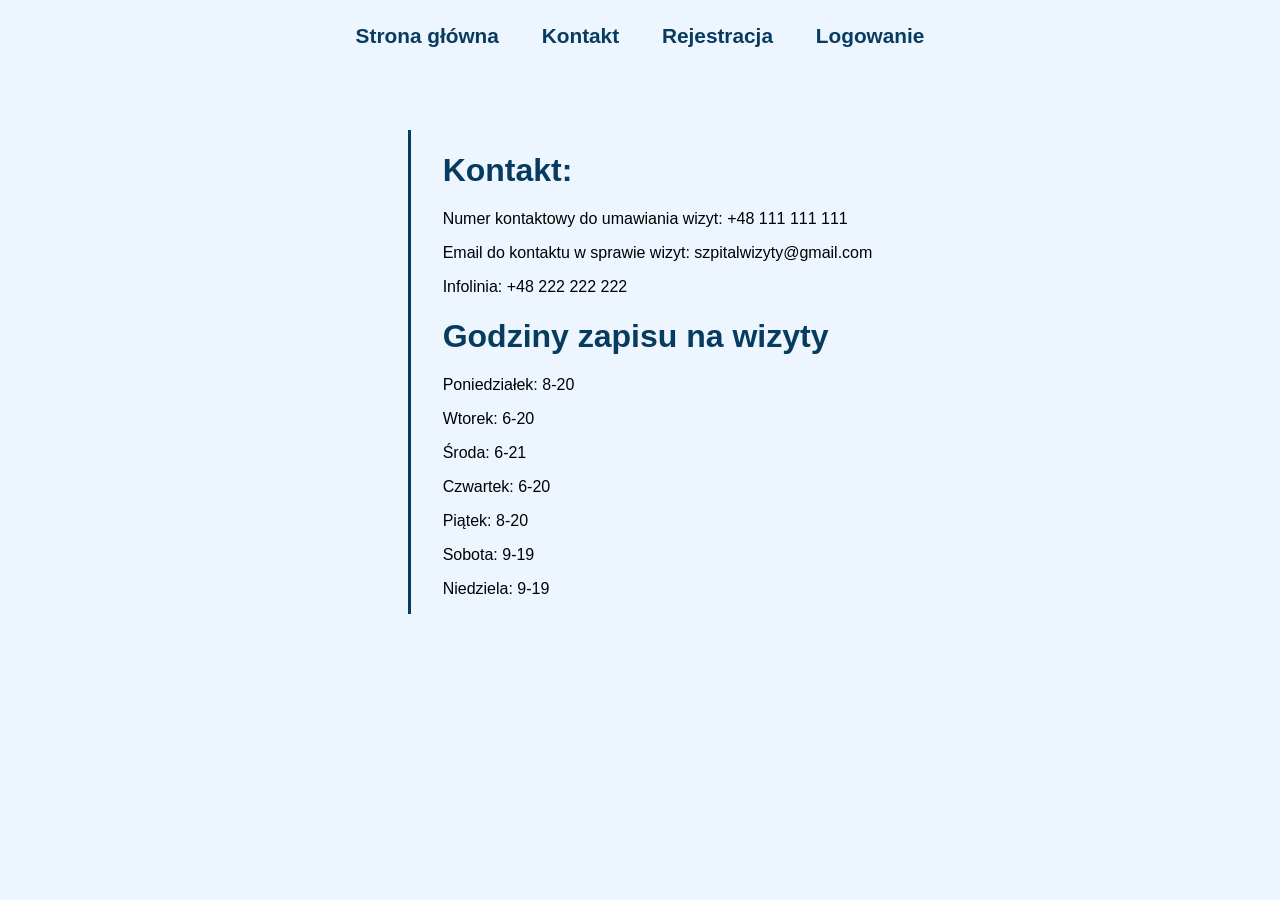
<file: html/kontakt.html>
<!DOCTYPE html>
<html lang="pl">
<head>
    <meta charset="UTF-8">
    <meta name="viewport" content="width=device-width, initial-scale=1.0">
    <link rel="stylesheet" type="text/css" href="../css/style.css">
    <link rel="icon" href="../img/hospital_favicon.ico"/>
    <title>Szpital - kontakt</title>
</head>
<body>
    <header>
        <nav>
            <a href="../index.html">Strona główna</a>
            <a href="#">Kontakt</a>
            <a href="rejestracja.html">Rejestracja</a>
            <a href="logowanie.html">Logowanie</a>
        </nav>
    </header>

    <div class="contact-containter">
        <div class="contact-text">
            <h1>Kontakt: </h1>
            <div>
                <p>Numer kontaktowy do umawiania wizyt: +48 111 111 111</p>
                <p>Email do kontaktu w sprawie wizyt: szpitalwizyty@gmail.com</p>
                <p>Infolinia: +48 222 222 222</p>
            </div>


            <h1>Godziny zapisu na wizyty</h1>
            <div class="opening-hours">
                <p>Poniedziałek: 8-20</p>
                <p>Wtorek: 6-20</p>
                <p>Środa: 6-21</p>
                <p>Czwartek: 6-20</p>
                <p>Piątek: 8-20</p>
                <p>Sobota: 9-19</p>
                <p>Niedziela: 9-19</p>
            </div>
        </div>
    </div>
</body>
</html>
</file>
<file: style.css>
p{
    font-family: 'Poppins', sans-serif;
    font-weight: 500;
    font-style: normal;
}
ul{
    font-family: 'Poppins', sans-serif;
    font-weight: 500;
    font-style: normal;
}
h1{
    font-family: 'Poppins', sans-serif;
}

h2{
    font-family: "Poppins", sans-serif;
    font-weight: 100;
    font-style: normal;
}

body{
    background: linear-gradient(135deg, #02040f, #0b5d69, #69071b, #5b0505);
    background-size: 600% 600%;
    animation: gradientMove 10s ease infinite;
}

@keyframes gradientMove {
  0% { background-position: 0% 50%; }
  50% { background-position: 100% 50%; }
  100% { background-position: 0% 50%; }
}

body::before{
    content: "";
    position: fixed;
    inset: 0;
    background: inherit;
    filter: blur(40px);
    opacity: 0.6;
    z-index: -1;
}


.wstep{
    align-items: center;
    justify-content: center;
    display: flex;
    flex-direction: column;
    width: 700px;
    margin: 0 auto;
    margin-top: 70px;
    color: white;
    text-align: center;
}

.wstep h1{
    font-size: 60px;
    transition: 0.6s;
}

.wstep h1:hover{
    text-shadow: 0px 0px 10px white;
}

.wstep h2{
    margin-left: 20px;
}

nav{
    gap: 20px;
    justify-content: center;
    display: flex;
}

a{
    color: white;
    text-decoration: none;
    font-weight: bolder;
    font-size: larger;
    padding: 20px;
    transition: 0.3s;
}

a:hover{
    transform: scale(1.1);
    text-shadow: 0px 0px 10px white;
}


.batony{
    display: flex;
    flex-direction: row;
    gap: 50px;
    justify-content: center;
    margin-top: 70px;
}
button{
    text-decoration: none;
    background-color: transparent;
    border: 2px solid white;
    border-radius: 20px;
    color: white;
    height: 50px;
    width: 200px;
    transition: 0.3s;
    text-align: center;
}
button:hover{
    box-shadow: 0px 0px 10px white;
    transform: translateY(-2px);
}

.tytul{
    color: white;
    display: flex;
    justify-content: center;
    margin-top: 200px;
}


.opis{
    display: flex;
    flex-direction: row;
    gap: 50px;
    justify-content: center;
    margin-top: 50px;
    color: white;
    margin-left: 40px;
    justify-content: center;
}


.strzalka{
    display: flex;
    justify-content: center;
    align-items: center;
    margin-top: 50px;
    height: 100px;
    width: auto;
}
.strzalka i{
    font-size: 100px;
}


footer{
    margin-top: 70px;
    border-top: 2px solid white;
}

.wstep1{
    align-items: center;
    justify-content: center;
    display: flex;
    flex-direction: column;
    border: 5px dotted white; 
    border-radius: 20px;
    width: 700px;
    margin: 0 auto;
    margin-top: 70px;
    color: white;
    text-align: center;
    padding: 25px;
}

.wstep1 h1{
    font-size: 60px;
    transition: 0.6s;
}

.wstep1 h1:hover{
    text-shadow: 0px 0px 10px white;
}
.log{
    align-items: center;
    justify-content: center;
    display: flex;
    flex-direction: column;
    padding: 20px;
    gap: 20px;
}

.log input[type="email"],
.log input[type="password"],
.log input[type="text"]
{
    background-color: transparent;
    color: white;
    border: 2px solid white;
    border-radius: 20px;
    height: 50px;
    width: 300px;
}

.reme{
    align-items: center;
    justify-content: center;
    display: flex;
    flex-direction: row;
}
.czek {
    appearance: none;
    width: 18px;
    height: 18px;
    border: 2px solid white;
    border-radius: 4px;
    cursor: pointer;
    display: grid;
    place-content: center;
}
.czek:checked {
    background-color: #9c9c9c;
    border-color: #a09fa3;
}



.wstep2{
    align-items: center;
    justify-content: center;
    display: flex;
    flex-direction: column;
    border: 5px dotted white; 
    border-radius: 20px;
    width: 1000px;
    margin: 0 auto;
    margin-top: 70px;
    color: white;
    text-align: center;
    padding: 25px;
}

.wstep2 h1{
    font-size: 60px;
    transition: 0.6s;
}

.wstep2 h1:hover{
    text-shadow: 0px 0px 10px white;
}


.log2{
    align-items: center;
    justify-content: center;
    display: grid;
    grid-template-columns: repeat(4, 1fr);
    padding: 20px;
    gap: 20px;
}

.log2 input[type="email"],
.log2 input[type="password"],
.log2 input[type="text"]
{
    background-color: transparent;
    color: white;
    border: 2px solid white;
    border-radius: 20px;
    height: 50px;
    width: 300px;
}



dialog {
    border: none;
    border-radius: 12px;
    box-shadow: 0 0 20px rgba(255, 255, 255, 0.5);
    background-color: #0a0a0a;
    flex-direction: column;
    width: 600px;
    text-align: center;
}

.sekcja a{
    transform: none;
    padding: 5px 0;
}

dialog[open] {
    display: flex;
}


.sekcja{
    display: grid;
    grid-template-columns: repeat(1, 1fr);
    gap: 10px;
    margin-top: 10px;
    max-height: 400px; 
    overflow-y: auto;  
    padding-right: 10px;
}



.dok{
    display: flex;
    flex-direction: column;
    margin-top: 100px;
    padding: 20px;
}

section{
    color: white;
}

h3{
    color: white;
}

.dok h2{
    font-family: 'Poppins', sans-serif;
    font-weight: 300;
    font-style: normal;
}

.dok p{
    color: wheat;
}

.batony1{
    display: flex;
    flex-direction: row;
    gap: 50px;
    justify-content: center;
    margin-top: 70px;
}
.batony1 button{
    position: static;
    display: block;
    margin-top: 20px;
}

.imgg{
    display: flex;
    flex-direction: column;
    align-items: center;
    justify-content: center;
}

img{
    height: auto;
    width: 800px;

}

/* kod */

pre {
  background-color: transparent;
  color: #ffffff;
  padding: 15px;
  border-radius: 8px;
  overflow-x: auto;
}


code {
  font-family: Consolas, monospace;
}


.opis1{
    display: grid;
    grid-template-columns: repeat(4, 1fr);
    gap: 15px;
}

.nauka1{
    border: 2px solid wheat;
    border-radius: 10px;
    text-align: center;
    margin: 15px;
    background-color: transparent;
}
.nauka1:hover{
    border: 2px solid white;
}


.opis2{
    text-align: center;
}



/* responsywność */


@media (max-width: 768px) {
    .wstep, .wstep1, .wstep2, dialog {
        width: 90%; 
        padding: 15px; 
    }
    .wstep h1, .wstep1 h1, .wstep2 h1 {
        font-size: 40px;
    }
    img {
        max-width: 100%;
        height: auto;
    }
    .opis1, .log2 {
        grid-template-columns: 1fr;
    }
    .batony, .batony1 {
        flex-direction: column;
        align-items: center;
        gap: 20px;
    }
    .log input[type="email"],
    .log input[type="password"],
    .log input[type="text"],
    .log2 input[type="email"],
    .log2 input[type="password"],
    .log2 input[type="text"] {
        width: 100%;
        max-width: 300px;
    }
    .opis {
        flex-direction: column;
        margin-left: 0;
        align-items: center;
        text-align: center;
        gap: 30px;
    }
    .opis2 {
        display: flex;
        justify-content: center;
    }
}




#topBtn {
    /* Zmieniamy all: unset na jawne wyzerowanie potrzebnych wartości */
    position: fixed;
    bottom: 20px;
    right: 20px;
    width: 44px;
    height: 44px;
    display: flex;
    align-items: center;
    justify-content: center;
    border: 2px solid white; /* Dodane obramowanie, aby był widoczny */
    border-radius: 50%;
    background: rgba(0, 0, 0, 0.5); /* Lekko ciemniejsze tło */
    color: white;
    cursor: pointer;
    opacity: 0;
    transform: translateY(10px);
    pointer-events: none;
    transition: 0.25s ease;
    z-index: 1000; /* Zapewnia, że przycisk będzie nad innymi elementami */
}

#topBtn:hover {
    background: rgba(255, 255, 255, 0.2);
    transform: translateY(0) scale(1.1);
}

#topBtn.show {
    opacity: 1;
    pointer-events: auto;
}
</file>
<file: css/style.css>
* {
	text-decoration: none;
	font-family: "Poppins", sans-serif;
}

body {
	background-color: rgb(237, 245, 255);
}

body nav{
    padding-top: 0.3rem;
    text-align: center;
    margin: 1rem;
}

body nav a{
    margin: 0 1rem;
    font-size: 1.3rem;
    font-weight: 700;
    color: rgb(7, 59, 95);
    display: inline-block;
    transition: 0.2s ease;
    padding: 0.2rem 0.2rem;
}

body nav a:hover{
    transform: scale(1.20);
    text-decoration-line: unset;
    color: rgb(26, 35, 159);
    background-color: #fdfdfdca;
    border-radius: 10%;
}

nav a.active{
    color: rgb(26, 35, 159);
}

body h1{
    font-family:'Trebuchet MS', 'Lucida Sans Unicode', 'Lucida Grande', 'Lucida Sans', Arial, sans-serif;
    color: rgb(7, 59, 95);
    font-size: 2rem
}

/* Strona główna */
.main-page{
    background-image: url(../img/szpital-grafika.png);
    background-size: cover;
    background-repeat: no-repeat;
}

.main-page-text-box{
    display: flex;
}

.main-page-text{
    padding: 1.4rem 1.8rem;
    margin-top: 3rem;
    margin-left: 3.5rem;
    background-color: bisque;
    border-radius: 5%;
    border: 3px solid rgb(7, 59, 95);
    display: inline-block;
}

@media(max-width: 1040px){
    .main-page-text-box{
        flex-direction: column;
    }

    .main-page-text{
        max-width: 25%;
        padding-left: 0.2rem;
    }

    .main-page-text > h1{
        font-size: 1.1rem;
        text-align: center;
    }
    
}

/*kontakt*/
.contact-containter{
    display: flex;
    justify-content: center;
}

.contact-text{
    padding-left: 2rem;
    border-left: 3px solid rgb(7, 59, 95);
    margin-top: 5%;
}

/* Rejestracja */


/*Logowanie*/
.logowanie-rejestracja{
    background-image: url(../img/rejestracja_szpital.png);
    background-repeat: no-repeat;
    background-size: cover;
}

.logowanie-container{
    display: flex;
    justify-content: center;
    padding-top: 6.5rem

}

.logowanie-text-box{
    padding: 2rem 2rem;
    border: 2px solid rgb(7, 59, 95);
    border-radius: 5%;
    width: 25%;
    background-color: rgba(93, 113, 123, 0.96);
}


.logowanie-text-box form{
    display: flex;
    flex-direction: column;
    gap: 10px;
    align-items: center;
}

.logowanie-text-box h1{
    font-family:'Trebuchet MS', 'Lucida Sans Unicode', 'Lucida Grande', 'Lucida Sans', Arial, sans-serif;
    color: rgb(7, 59, 95);
    font-size: 2rem;
    text-align: center;
}

.logowanie-text-box input{
    display: flex;
    width: 95%;
    height: 2.5rem;
    background-color: rgb(203, 216, 230);
    border: 2px solid rgb(7, 59, 95);
    border-radius: 4rem;
}

.logowanie-text-box a{
    width: 50%;
    margin-top: 1.2rem;
    display: flex;
    justify-content: center;
}

.button{
    display: inline-block;
    padding: 0.8rem 0.2rem;
    border-radius: 3rem;
    color: black;
    border: 2px solid rgb(7, 59, 95);
    text-align: center;
}

.button:hover{
    color: white;
    background-color: rgb(7, 59, 95);
}
</file>
